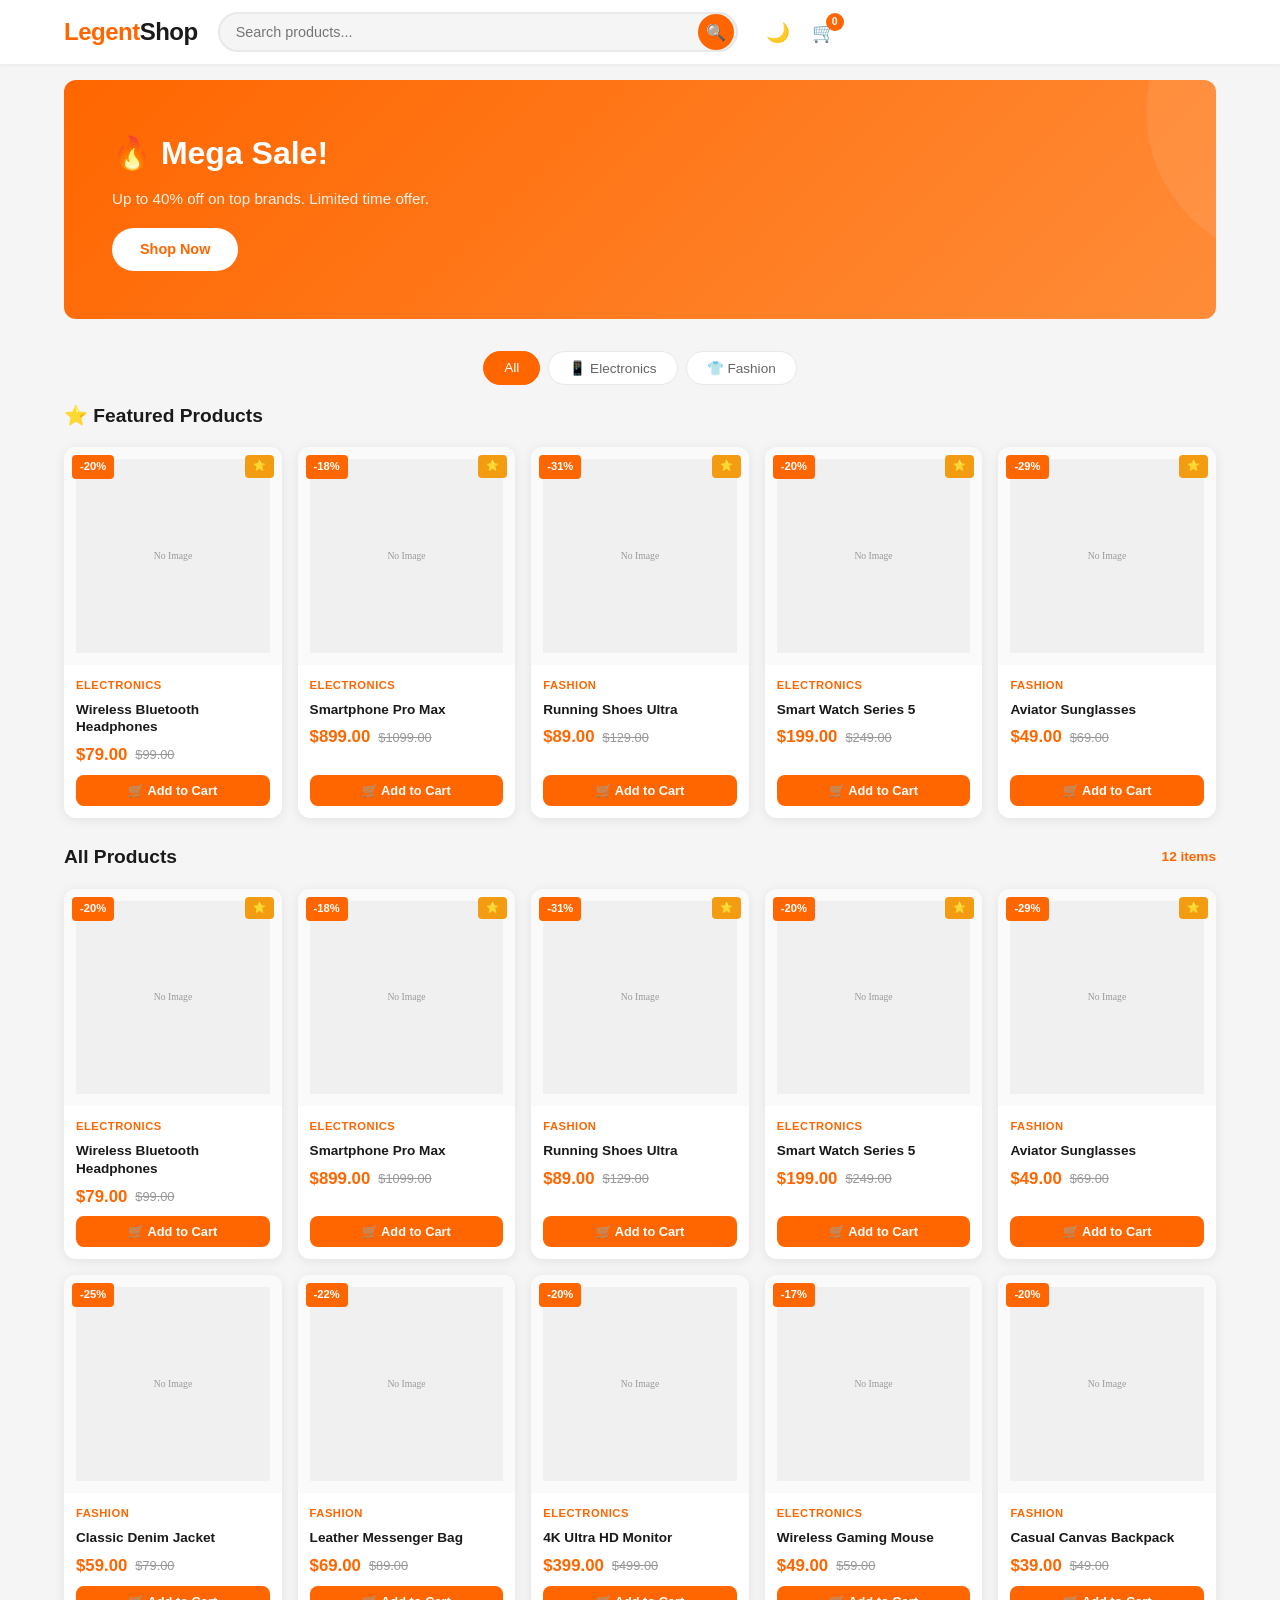
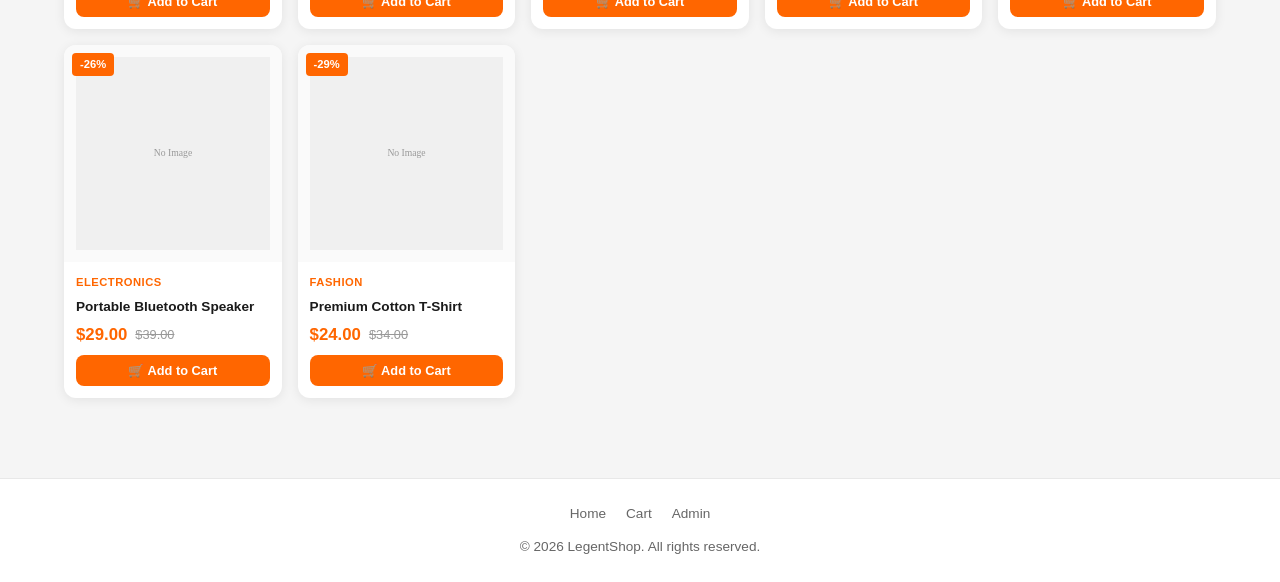
<file: index.html>
<!DOCTYPE html>
<html lang="en">
<head>
  <meta charset="UTF-8">
  <meta name="viewport" content="width=device-width, initial-scale=1.0, maximum-scale=1.0, user-scalable=no">
  <meta name="theme-color" content="#ff6600">
  <meta name="description" content="LegentShop - Your one-stop shop for electronics, fashion and more">
  <title>LegentShop - Online Shopping</title>
<style>
*,
*::before,
*::after {
  margin: 0;
  padding: 0;
  box-sizing: border-box;
}

:root {
  --primary: #ff6600;
  --primary-hover: #e55c00;
  --primary-light: #fff0e6;
  --secondary: #ff8c38;
  --bg: #f5f5f5;
  --card: #ffffff;
  --text: #1a1a1a;
  --text-secondary: #666666;
  --text-light: #999999;
  --border: #e8e8e8;
  --success: #2ecc71;
  --error: #e74c3c;
  --warning: #f39c12;
  --shadow: 0 2px 12px rgba(0, 0, 0, 0.08);
  --shadow-hover: 0 8px 24px rgba(0, 0, 0, 0.12);
  --radius: 12px;
  --radius-sm: 8px;
  --transition: 0.3s ease;
  --navbar-height: 64px;
  --font: 'Segoe UI', -apple-system, BlinkMacSystemFont, Roboto, sans-serif;
  --overlay: rgba(0, 0, 0, 0.5);
}

[data-theme='dark'] {
  --bg: #121212;
  --card: #1e1e1e;
  --text: #f5f5f5;
  --text-secondary: #aaaaaa;
  --text-light: #777777;
  --border: #333333;
  --primary-light: #2a1a0a;
  --shadow: 0 2px 12px rgba(0, 0, 0, 0.3);
  --shadow-hover: 0 8px 24px rgba(0, 0, 0, 0.4);
  --overlay: rgba(0, 0, 0, 0.7);
}

html {
  scroll-behavior: smooth;
  font-size: 16px;
}

body {
  font-family: var(--font);
  background: var(--bg);
  color: var(--text);
  line-height: 1.6;
  transition: background var(--transition), color var(--transition);
  min-height: 100vh;
}

a {
  text-decoration: none;
  color: inherit;
}

ul {
  list-style: none;
}

img {
  max-width: 100%;
  display: block;
}

button {
  cursor: pointer;
  border: none;
  font-family: inherit;
  font-size: inherit;
}

input,
select,
textarea {
  font-family: inherit;
  font-size: inherit;
}

.container {
  max-width: 1200px;
  margin: 0 auto;
  padding: 0 16px;
}

/* ===== NAVBAR ===== */
.navbar {
  position: fixed;
  top: 0;
  left: 0;
  right: 0;
  height: var(--navbar-height);
  background: var(--card);
  box-shadow: 0 1px 4px rgba(0, 0, 0, 0.06);
  z-index: 1000;
  transition: background var(--transition);
}

.navbar .container {
  display: flex;
  align-items: center;
  height: 100%;
  gap: 12px;
}

.hamburger {
  display: flex;
  flex-direction: column;
  gap: 4px;
  background: none;
  padding: 8px;
  cursor: pointer;
}

.hamburger span {
  display: block;
  width: 22px;
  height: 2.5px;
  background: var(--text);
  border-radius: 2px;
  transition: var(--transition);
}

.hamburger.active span:nth-child(1) {
  transform: rotate(45deg) translate(4.5px, 4.5px);
}

.hamburger.active span:nth-child(2) {
  opacity: 0;
}

.hamburger.active span:nth-child(3) {
  transform: rotate(-45deg) translate(4.5px, -4.5px);
}

.logo {
  font-size: 1.5rem;
  font-weight: 800;
  color: var(--primary);
  white-space: nowrap;
  letter-spacing: -0.5px;
}

.logo span {
  color: var(--text);
}

.search-bar {
  flex: 1;
  display: flex;
  max-width: 520px;
  position: relative;
}

.search-bar input {
  width: 100%;
  padding: 10px 44px 10px 16px;
  border: 2px solid var(--border);
  border-radius: 50px;
  background: var(--bg);
  color: var(--text);
  font-size: 0.9rem;
  transition: border var(--transition), background var(--transition);
  outline: none;
}

.search-bar input:focus {
  border-color: var(--primary);
}

.search-bar button {
  position: absolute;
  right: 4px;
  top: 50%;
  transform: translateY(-50%);
  background: var(--primary);
  color: #fff;
  border: none;
  width: 36px;
  height: 36px;
  border-radius: 50%;
  display: flex;
  align-items: center;
  justify-content: center;
  font-size: 1rem;
  transition: background var(--transition);
}

.search-bar button:hover {
  background: var(--primary-hover);
}

.nav-actions {
  display: flex;
  align-items: center;
  gap: 6px;
}

.nav-actions button {
  background: none;
  padding: 8px;
  border-radius: 50%;
  color: var(--text);
  font-size: 1.2rem;
  position: relative;
  transition: background var(--transition);
}

.nav-actions button:hover {
  background: var(--bg);
}

.cart-btn .cart-count {
  position: absolute;
  top: 0;
  right: 0;
  background: var(--primary);
  color: #fff;
  font-size: 0.65rem;
  font-weight: 700;
  width: 18px;
  height: 18px;
  border-radius: 50%;
  display: flex;
  align-items: center;
  justify-content: center;
}

/* ===== SIDEBAR (mobile menu) ===== */
.sidebar-overlay {
  position: fixed;
  inset: 0;
  background: var(--overlay);
  z-index: 998;
  opacity: 0;
  pointer-events: none;
  transition: opacity var(--transition);
}

.sidebar-overlay.active {
  opacity: 1;
  pointer-events: auto;
}

.sidebar {
  position: fixed;
  top: 0;
  left: -280px;
  bottom: 0;
  width: 280px;
  background: var(--card);
  z-index: 999;
  padding: 80px 20px 20px;
  overflow-y: auto;
  transition: left var(--transition);
  box-shadow: 2px 0 12px rgba(0, 0, 0, 0.1);
}

.sidebar.open {
  left: 0;
}

.sidebar h3 {
  font-size: 0.75rem;
  text-transform: uppercase;
  letter-spacing: 1.5px;
  color: var(--text-secondary);
  margin-bottom: 12px;
}

.sidebar .category-link {
  display: block;
  padding: 10px 12px;
  border-radius: var(--radius-sm);
  color: var(--text);
  font-size: 0.9rem;
  transition: background var(--transition), color var(--transition);
  cursor: pointer;
}

.sidebar .category-link:hover,
.sidebar .category-link.active {
  background: var(--primary-light);
  color: var(--primary);
}

.sidebar-divider {
  height: 1px;
  background: var(--border);
  margin: 16px 0;
}

/* ===== MAIN CONTENT ===== */
.main {
  padding-top: calc(var(--navbar-height) + 16px);
  padding-bottom: 40px;
  min-height: 100vh;
}

/* ===== CATEGORY PILLS ===== */
.category-pills {
  display: flex;
  gap: 8px;
  overflow-x: auto;
  padding: 8px 0 16px;
  -webkit-overflow-scrolling: touch;
  scrollbar-width: none;
}

.category-pills::-webkit-scrollbar {
  display: none;
}

.category-pill {
  padding: 8px 20px;
  border-radius: 50px;
  background: var(--card);
  border: 1.5px solid var(--border);
  color: var(--text-secondary);
  font-size: 0.85rem;
  font-weight: 500;
  white-space: nowrap;
  cursor: pointer;
  transition: all var(--transition);
  flex-shrink: 0;
}

.category-pill:hover {
  border-color: var(--primary);
  color: var(--primary);
}

.category-pill.active {
  background: var(--primary);
  color: #fff;
  border-color: var(--primary);
}

/* ===== HERO ===== */
.hero {
  background: linear-gradient(135deg, var(--primary), var(--secondary));
  border-radius: var(--radius);
  padding: 32px;
  margin-bottom: 24px;
  color: #fff;
  position: relative;
  overflow: hidden;
}

.hero::after {
  content: '';
  position: absolute;
  top: -50%;
  right: -20%;
  width: 300px;
  height: 300px;
  background: rgba(255, 255, 255, 0.08);
  border-radius: 50%;
}

.hero h1 {
  font-size: 1.6rem;
  font-weight: 800;
  margin-bottom: 8px;
  position: relative;
}

.hero p {
  font-size: 0.95rem;
  opacity: 0.9;
  margin-bottom: 16px;
  position: relative;
}

.hero .shop-now {
  display: inline-block;
  padding: 10px 28px;
  background: #fff;
  color: var(--primary);
  font-weight: 700;
  border-radius: 50px;
  font-size: 0.9rem;
  transition: transform var(--transition);
  position: relative;
}

.hero .shop-now:hover {
  transform: scale(1.05);
}

/* ===== SECTION TITLE ===== */
.section-title {
  display: flex;
  align-items: center;
  justify-content: space-between;
  margin-bottom: 16px;
}

.section-title h2 {
  font-size: 1.2rem;
  font-weight: 700;
}

.section-title .view-all {
  color: var(--primary);
  font-size: 0.85rem;
  font-weight: 600;
  cursor: pointer;
}

/* ===== PRODUCT GRID ===== */
.product-grid {
  display: grid;
  grid-template-columns: repeat(2, 1fr);
  gap: 12px;
}

.product-card {
  background: var(--card);
  border-radius: var(--radius);
  overflow: hidden;
  box-shadow: var(--shadow);
  transition: all var(--transition);
  cursor: pointer;
  position: relative;
  display: flex;
  flex-direction: column;
}

.product-card:hover {
  transform: translateY(-4px);
  box-shadow: var(--shadow-hover);
}

.product-card .img-wrap {
  position: relative;
  padding-top: 100%;
  background: #fafafa;
  overflow: hidden;
}

[data-theme='dark'] .product-card .img-wrap {
  background: #2a2a2a;
}

.product-card .img-wrap img {
  position: absolute;
  inset: 0;
  width: 100%;
  height: 100%;
  object-fit: contain;
  padding: 12px;
  transition: transform var(--transition);
}

.product-card:hover .img-wrap img {
  transform: scale(1.08);
}

.discount-badge {
  position: absolute;
  top: 8px;
  left: 8px;
  background: var(--primary);
  color: #fff;
  font-size: 0.7rem;
  font-weight: 700;
  padding: 3px 8px;
  border-radius: 4px;
  z-index: 2;
}

.featured-badge {
  position: absolute;
  top: 8px;
  right: 8px;
  background: var(--warning);
  color: #fff;
  font-size: 0.65rem;
  font-weight: 700;
  padding: 3px 8px;
  border-radius: 4px;
  z-index: 2;
}

.product-card .info {
  padding: 12px;
  flex: 1;
  display: flex;
  flex-direction: column;
  gap: 6px;
}

.product-card .category-tag {
  font-size: 0.7rem;
  color: var(--primary);
  font-weight: 600;
  text-transform: uppercase;
  letter-spacing: 0.5px;
}

.product-card .name {
  font-size: 0.85rem;
  font-weight: 600;
  display: -webkit-box;
  -webkit-line-clamp: 2;
  -webkit-box-orient: vertical;
  overflow: hidden;
  line-height: 1.3;
}

.product-card .price-row {
  display: flex;
  align-items: center;
  gap: 8px;
  flex-wrap: wrap;
}

.product-card .current-price {
  font-size: 1.05rem;
  font-weight: 700;
  color: var(--primary);
}

.product-card .original-price {
  font-size: 0.8rem;
  color: var(--text-light);
  text-decoration: line-through;
}

.product-card .add-cart-btn {
  margin-top: auto;
  padding: 8px;
  background: var(--primary);
  color: #fff;
  border-radius: var(--radius-sm);
  font-size: 0.8rem;
  font-weight: 600;
  transition: background var(--transition);
  display: flex;
  align-items: center;
  justify-content: center;
  gap: 6px;
}

.product-card .add-cart-btn:hover {
  background: var(--primary-hover);
}

/* ===== LOADING SPINNER ===== */
.loading-spinner {
  display: flex;
  justify-content: center;
  align-items: center;
  padding: 60px 0;
}

.spinner {
  width: 40px;
  height: 40px;
  border: 4px solid var(--border);
  border-top-color: var(--primary);
  border-radius: 50%;
  animation: spin 0.8s linear infinite;
}

@keyframes spin {
  to {
    transform: rotate(360deg);
  }
}

/* ===== TOAST ===== */
.toast-container {
  position: fixed;
  top: calc(var(--navbar-height) + 12px);
  right: 12px;
  z-index: 9999;
  display: flex;
  flex-direction: column;
  gap: 8px;
  pointer-events: none;
}

.toast {
  background: var(--card);
  color: var(--text);
  padding: 12px 20px;
  border-radius: var(--radius-sm);
  box-shadow: var(--shadow-hover);
  font-size: 0.85rem;
  font-weight: 500;
  display: flex;
  align-items: center;
  gap: 10px;
  animation: slideInRight 0.3s ease;
  pointer-events: auto;
  border-left: 4px solid var(--primary);
}

.toast.success {
  border-left-color: var(--success);
}

.toast.error {
  border-left-color: var(--error);
}

.toast .toast-icon {
  font-size: 1.1rem;
}

@keyframes slideInRight {
  from {
    transform: translateX(100%);
    opacity: 0;
  }
  to {
    transform: translateX(0);
    opacity: 1;
  }
}

/* ===== BACK BUTTON ===== */
.back-btn {
  display: inline-flex;
  align-items: center;
  gap: 6px;
  background: none;
  color: var(--text-secondary);
  font-size: 0.9rem;
  padding: 8px 0;
  margin-bottom: 16px;
  transition: color var(--transition);
}

.back-btn:hover {
  color: var(--primary);
}

/* ===== PRODUCT DETAIL ===== */
.product-detail {
  display: grid;
  gap: 20px;
}

.product-detail .detail-img {
  background: var(--card);
  border-radius: var(--radius);
  padding: 20px;
  display: flex;
  align-items: center;
  justify-content: center;
  min-height: 280px;
  box-shadow: var(--shadow);
}

.product-detail .detail-img img {
  max-height: 320px;
  object-fit: contain;
}

.product-detail .detail-info {
  background: var(--card);
  border-radius: var(--radius);
  padding: 20px;
  box-shadow: var(--shadow);
}

.product-detail .detail-category {
  font-size: 0.75rem;
  color: var(--primary);
  font-weight: 600;
  text-transform: uppercase;
  letter-spacing: 0.5px;
  margin-bottom: 6px;
}

.product-detail .detail-name {
  font-size: 1.3rem;
  font-weight: 700;
  margin-bottom: 12px;
  line-height: 1.3;
}

.product-detail .detail-price-row {
  display: flex;
  align-items: baseline;
  gap: 10px;
  margin-bottom: 8px;
}

.product-detail .detail-current-price {
  font-size: 1.6rem;
  font-weight: 800;
  color: var(--primary);
}

.product-detail .detail-original-price {
  font-size: 1rem;
  color: var(--text-light);
  text-decoration: line-through;
}

.product-detail .detail-discount {
  font-size: 0.85rem;
  color: var(--success);
  font-weight: 600;
}

.product-detail .detail-description {
  color: var(--text-secondary);
  font-size: 0.9rem;
  line-height: 1.7;
  margin: 16px 0;
}

.product-detail .qty-selector {
  display: flex;
  align-items: center;
  gap: 0;
  margin-bottom: 20px;
  border-radius: var(--radius-sm);
  overflow: hidden;
  border: 1.5px solid var(--border);
  width: fit-content;
}

.product-detail .qty-selector button {
  width: 40px;
  height: 40px;
  background: var(--bg);
  color: var(--text);
  font-size: 1.2rem;
  font-weight: 600;
  transition: background var(--transition);
  border: none;
}

.product-detail .qty-selector button:hover {
  background: var(--primary-light);
  color: var(--primary);
}

.product-detail .qty-selector span {
  width: 48px;
  height: 40px;
  display: flex;
  align-items: center;
  justify-content: center;
  font-weight: 600;
  font-size: 1rem;
  border-left: 1.5px solid var(--border);
  border-right: 1.5px solid var(--border);
  background: var(--card);
}

.product-detail .detail-actions {
  display: flex;
  gap: 10px;
}

.product-detail .detail-actions button {
  flex: 1;
  padding: 12px;
  border-radius: var(--radius-sm);
  font-weight: 600;
  font-size: 0.9rem;
  transition: all var(--transition);
}

.product-detail .btn-add-cart {
  background: var(--primary);
  color: #fff;
}

.product-detail .btn-add-cart:hover {
  background: var(--primary-hover);
}

.product-detail .btn-buy-now {
  background: var(--primary-hover);
  color: #fff;
}

.product-detail .btn-buy-now:hover {
  background: #cc4f00;
}

/* ===== CART ===== */
.cart-page h1 {
  font-size: 1.3rem;
  margin-bottom: 20px;
}

.cart-empty {
  text-align: center;
  padding: 60px 20px;
  color: var(--text-secondary);
}

.cart-empty .empty-icon {
  font-size: 3rem;
  margin-bottom: 12px;
}

.cart-empty p {
  font-size: 1rem;
  margin-bottom: 16px;
}

.cart-empty .continue-shopping {
  display: inline-block;
  padding: 10px 28px;
  background: var(--primary);
  color: #fff;
  border-radius: 50px;
  font-weight: 600;
  font-size: 0.9rem;
}

.cart-items {
  display: flex;
  flex-direction: column;
  gap: 12px;
}

.cart-item {
  background: var(--card);
  border-radius: var(--radius);
  padding: 16px;
  display: flex;
  gap: 14px;
  box-shadow: var(--shadow);
  align-items: center;
  animation: fadeIn 0.3s ease;
}

@keyframes fadeIn {
  from {
    opacity: 0;
    transform: translateY(8px);
  }
  to {
    opacity: 1;
    transform: translateY(0);
  }
}

.cart-item .item-img {
  width: 80px;
  height: 80px;
  flex-shrink: 0;
  border-radius: var(--radius-sm);
  overflow: hidden;
  background: #fafafa;
}

[data-theme='dark'] .cart-item .item-img {
  background: #2a2a2a;
}

.cart-item .item-img img {
  width: 100%;
  height: 100%;
  object-fit: contain;
  padding: 6px;
}

.cart-item .item-info {
  flex: 1;
  min-width: 0;
}

.cart-item .item-name {
  font-size: 0.9rem;
  font-weight: 600;
  margin-bottom: 4px;
  display: -webkit-box;
  -webkit-line-clamp: 1;
  -webkit-box-orient: vertical;
  overflow: hidden;
}

.cart-item .item-price {
  font-size: 0.95rem;
  font-weight: 700;
  color: var(--primary);
  margin-bottom: 8px;
}

.cart-item .item-controls {
  display: flex;
  align-items: center;
  gap: 8px;
}

.cart-item .qty-btn {
  width: 30px;
  height: 30px;
  border-radius: 50%;
  background: var(--bg);
  color: var(--text);
  font-size: 1rem;
  font-weight: 600;
  display: flex;
  align-items: center;
  justify-content: center;
  transition: background var(--transition);
  border: 1px solid var(--border);
}

.cart-item .qty-btn:hover {
  background: var(--primary-light);
  color: var(--primary);
}

.cart-item .item-qty {
  font-size: 0.95rem;
  font-weight: 600;
  width: 28px;
  text-align: center;
}

.cart-item .item-remove {
  background: none;
  color: var(--text-light);
  font-size: 0.8rem;
  padding: 6px;
  transition: color var(--transition);
}

.cart-item .item-remove:hover {
  color: var(--error);
}

.cart-summary {
  background: var(--card);
  border-radius: var(--radius);
  padding: 20px;
  box-shadow: var(--shadow);
  margin-top: 16px;
}

.cart-summary .summary-row {
  display: flex;
  justify-content: space-between;
  align-items: center;
  padding: 8px 0;
  font-size: 0.9rem;
}

.cart-summary .summary-row.total {
  border-top: 1.5px solid var(--border);
  margin-top: 8px;
  padding-top: 12px;
  font-size: 1.1rem;
  font-weight: 700;
}

.cart-summary .summary-row.total .amount {
  color: var(--primary);
  font-size: 1.3rem;
}

.checkout-btn {
  width: 100%;
  padding: 14px;
  background: var(--primary);
  color: #fff;
  border-radius: var(--radius-sm);
  font-weight: 700;
  font-size: 1rem;
  margin-top: 16px;
  transition: background var(--transition);
}

.checkout-btn:hover {
  background: var(--primary-hover);
}

/* ===== CHECKOUT ===== */
.checkout-page h1 {
  font-size: 1.3rem;
  margin-bottom: 20px;
}

.checkout-form {
  background: var(--card);
  border-radius: var(--radius);
  padding: 20px;
  box-shadow: var(--shadow);
}

.checkout-form .form-group {
  margin-bottom: 16px;
}

.checkout-form label {
  display: block;
  font-size: 0.85rem;
  font-weight: 600;
  margin-bottom: 6px;
  color: var(--text-secondary);
}

.checkout-form input,
.checkout-form textarea {
  width: 100%;
  padding: 12px 14px;
  border: 1.5px solid var(--border);
  border-radius: var(--radius-sm);
  background: var(--bg);
  color: var(--text);
  font-size: 0.95rem;
  transition: border var(--transition);
  outline: none;
}

.checkout-form input:focus,
.checkout-form textarea:focus {
  border-color: var(--primary);
}

.checkout-form textarea {
  min-height: 80px;
  resize: vertical;
}

.checkout-form .form-error {
  color: var(--error);
  font-size: 0.78rem;
  margin-top: 4px;
  display: none;
}

.checkout-form input.invalid,
.checkout-form textarea.invalid {
  border-color: var(--error);
}

.checkout-form input.invalid ~ .form-error,
.checkout-form textarea.invalid ~ .form-error {
  display: block;
}

.checkout-summary-box {
  background: var(--bg);
  border-radius: var(--radius-sm);
  padding: 16px;
  margin: 20px 0;
}

.checkout-summary-box h3 {
  font-size: 0.95rem;
  margin-bottom: 12px;
}

.checkout-summary-box .summary-item {
  display: flex;
  justify-content: space-between;
  font-size: 0.85rem;
  padding: 4px 0;
  color: var(--text-secondary);
}

.checkout-summary-box .summary-total {
  display: flex;
  justify-content: space-between;
  font-size: 1rem;
  font-weight: 700;
  padding-top: 8px;
  margin-top: 8px;
  border-top: 1.5px solid var(--border);
}

.place-order-btn {
  width: 100%;
  padding: 14px;
  background: var(--primary);
  color: #fff;
  border-radius: var(--radius-sm);
  font-weight: 700;
  font-size: 1rem;
  transition: background var(--transition);
}

.place-order-btn:hover {
  background: var(--primary-hover);
}

/* ===== ORDER SUCCESS ===== */
.order-success {
  text-align: center;
  padding: 40px 20px;
}

.order-success .success-icon {
  font-size: 4rem;
  margin-bottom: 16px;
  color: var(--success);
}

.order-success h2 {
  font-size: 1.5rem;
  margin-bottom: 8px;
}

.order-success p {
  color: var(--text-secondary);
  margin-bottom: 24px;
}

.order-success .back-home {
  display: inline-block;
  padding: 12px 32px;
  background: var(--primary);
  color: #fff;
  border-radius: 50px;
  font-weight: 600;
}

/* ===== NO RESULTS ===== */
.no-results {
  text-align: center;
  padding: 60px 20px;
  color: var(--text-secondary);
}

.no-results .no-icon {
  font-size: 3rem;
  margin-bottom: 12px;
}

.no-results p {
  font-size: 1rem;
}

/* ===== FOOTER ===== */
.footer {
  background: var(--card);
  border-top: 1px solid var(--border);
  padding: 24px 0;
  margin-top: 40px;
  text-align: center;
  font-size: 0.85rem;
  color: var(--text-secondary);
  transition: background var(--transition);
}

.footer .footer-links {
  display: flex;
  justify-content: center;
  gap: 20px;
  margin-bottom: 12px;
  flex-wrap: wrap;
}

.footer .footer-links a {
  color: var(--text-secondary);
  transition: color var(--transition);
}

.footer .footer-links a:hover {
  color: var(--primary);
}

/* ===== DARK MODE TOGGLE ===== */
.dark-toggle {
  background: none;
  border: none;
  color: var(--text);
  font-size: 1.2rem;
  padding: 8px;
  border-radius: 50%;
  cursor: pointer;
  transition: background var(--transition);
}

.dark-toggle:hover {
  background: var(--bg);
}

/* ===== SCROLL TO TOP ===== */
.scroll-top {
  position: fixed;
  bottom: 24px;
  right: 24px;
  width: 44px;
  height: 44px;
  background: var(--primary);
  color: #fff;
  border-radius: 50%;
  display: flex;
  align-items: center;
  justify-content: center;
  font-size: 1.2rem;
  box-shadow: var(--shadow-hover);
  opacity: 0;
  pointer-events: none;
  transition: all var(--transition);
  z-index: 100;
}

.scroll-top.visible {
  opacity: 1;
  pointer-events: auto;
}

.scroll-top:hover {
  transform: translateY(-2px);
}

/* ===== VIEW CONTAINER ===== */
.view-container {
  animation: fadeIn 0.3s ease;
}

/* ===== RESPONSIVE ===== */
@media (min-width: 576px) {
  .product-grid {
    grid-template-columns: repeat(3, 1fr);
  }

  .product-detail {
    grid-template-columns: 1fr 1fr;
  }
}

@media (min-width: 768px) {
  .container {
    padding: 0 24px;
  }

  .product-grid {
    grid-template-columns: repeat(4, 1fr);
    gap: 16px;
  }

  .hamburger {
    display: none;
  }

  .sidebar {
    display: none;
  }

  .sidebar-overlay {
    display: none;
  }

  .navbar .container {
    gap: 20px;
  }

  .hero h1 {
    font-size: 2rem;
  }

  .hero {
    padding: 48px;
  }

  .category-pills {
    justify-content: center;
  }

  .cart-item .item-img {
    width: 100px;
    height: 100px;
  }

  .checkout-page .checkout-layout {
    display: grid;
    grid-template-columns: 1fr 1fr;
    gap: 20px;
  }
}

@media (min-width: 992px) {
  .product-grid {
    grid-template-columns: repeat(5, 1fr);
  }
}

@media (min-width: 768px) {
  .desktop-categories {
    display: block !important;
  }
}
</style>
</head>
<body>

  <!-- TOAST CONTAINER -->
  <div id="toast-container" class="toast-container"></div>

  <!-- SIDEBAR OVERLAY -->
  <div id="sidebar-overlay" class="sidebar-overlay"></div>

  <!-- SIDEBAR -->
  <aside id="sidebar" class="sidebar">
    <h3>Categories</h3>
    <a class="category-link" data-cat="all">All Products</a>
    <a class="category-link" data-cat="electronics">📱 Electronics</a>
    <a class="category-link" data-cat="fashion">👕 Fashion</a>
    <div class="sidebar-divider"></div>
    <a class="category-link" onclick="App.navigate('cart')">🛒 Cart</a>
    <a class="category-link" onclick="App.navigate('checkout')">📋 Checkout</a>
  </aside>

  <!-- NAVBAR -->
  <nav class="navbar">
    <div class="container">
      <button id="hamburger" class="hamburger" aria-label="Menu">
        <span></span><span></span><span></span>
      </button>

      <a href="#" id="logo-link" class="logo">Legent<span>Shop</span></a>

      <form id="search-form" class="search-bar" autocomplete="off">
        <input type="text" id="search-input" placeholder="Search products..." aria-label="Search">
        <button type="submit" aria-label="Search">🔍</button>
      </form>

      <div class="nav-actions">
        <button id="dark-toggle" class="dark-toggle" aria-label="Toggle dark mode">
          <span id="dark-icon">🌙</span>
        </button>
        <button id="cart-btn" class="cart-btn" aria-label="Cart">
          🛒
          <span class="cart-count">0</span>
        </button>
      </div>
    </div>
  </nav>

  <!-- MAIN CONTENT -->
  <main class="main">
    <div id="view-container" class="view-container"></div>
  </main>

  <!-- FOOTER -->
  <footer class="footer">
    <div class="container">
      <div class="footer-links">
        <a href="#" onclick="App.navigate('home')">Home</a>
        <a href="#" onclick="App.navigate('cart')">Cart</a>
        <a href="#" onclick="App.showAdmin()">Admin</a>
      </div>
      <p>&copy; 2026 LegentShop. All rights reserved.</p>
    </div>
  </footer>

  <!-- SCROLL TO TOP -->
  <button id="scroll-top" class="scroll-top" onclick="App.scrollToTop()" aria-label="Scroll to top">↑</button>

<script>
const App = {
  state: {
    products: [],
    cart: [],
    currentView: 'home',
    currentCategory: 'all',
    searchQuery: '',
    darkMode: false,
    detailProductId: null,
  },

  defaultProducts: [
    { id: 'p1', name: 'Wireless Bluetooth Headphones', price: 79, originalPrice: 99, image: 'https://images.unsplash.com/photo-1505740420928-5e560c06d30e?w=400', category: 'electronics', description: 'Premium wireless headphones with noise cancellation, 30-hour battery life, and comfortable over-ear design.', featured: true, discount: 20 },
    { id: 'p2', name: 'Smartphone Pro Max', price: 899, originalPrice: 1099, image: 'https://images.unsplash.com/photo-1598327105666-5b89351aff97?w=400', category: 'electronics', description: '6.7-inch display, 128GB storage, 48MP camera, 5G connectivity.', featured: true, discount: 18 },
    { id: 'p3', name: 'Running Shoes Ultra', price: 89, originalPrice: 129, image: 'https://images.unsplash.com/photo-1542291026-7eec264c27ff?w=400', category: 'fashion', description: 'Lightweight running shoes with responsive cushioning and breathable mesh upper.', featured: true, discount: 31 },
    { id: 'p4', name: 'Classic Denim Jacket', price: 59, originalPrice: 79, image: 'https://images.unsplash.com/photo-1576995853123-5a10305d93c0?w=400', category: 'fashion', description: 'Timeless denim jacket with a modern fit. Perfect for layering.', featured: false, discount: 25 },
    { id: 'p5', name: 'Smart Watch Series 5', price: 199, originalPrice: 249, image: 'https://images.unsplash.com/photo-1523275335684-37898b6baf30?w=400', category: 'electronics', description: 'Fitness tracking, heart rate monitor, GPS, and 7-day battery life.', featured: true, discount: 20 },
    { id: 'p6', name: 'Leather Messenger Bag', price: 69, originalPrice: 89, image: 'https://images.unsplash.com/photo-1548036328-c9fa89d128fa?w=400', category: 'fashion', description: 'Genuine leather messenger bag with padded laptop compartment.', featured: false, discount: 22 },
    { id: 'p7', name: '4K Ultra HD Monitor', price: 399, originalPrice: 499, image: 'https://images.unsplash.com/photo-1527443224154-c4a3942d3acf?w=400', category: 'electronics', description: '27-inch 4K UHD monitor with HDR10, IPS panel, and USB-C connectivity.', featured: false, discount: 20 },
    { id: 'p8', name: 'Aviator Sunglasses', price: 49, originalPrice: 69, image: 'https://images.unsplash.com/photo-1572635196237-14b3f281503f?w=400', category: 'fashion', description: 'Classic aviator sunglasses with UV400 protection and gold frame.', featured: true, discount: 29 },
    { id: 'p9', name: 'Wireless Gaming Mouse', price: 49, originalPrice: 59, image: 'https://images.unsplash.com/photo-1527864550417-7fd91fc51a46?w=400', category: 'electronics', description: 'Ergonomic gaming mouse with 16000 DPI, RGB lighting, and 70-hour battery.', featured: false, discount: 17 },
    { id: 'p10', name: 'Casual Canvas Backpack', price: 39, originalPrice: 49, image: 'https://images.unsplash.com/photo-1553062407-98eeb64c6a62?w=400', category: 'fashion', description: 'Spacious canvas backpack with multiple compartments and padded straps.', featured: false, discount: 20 },
    { id: 'p11', name: 'Portable Bluetooth Speaker', price: 29, originalPrice: 39, image: 'https://images.unsplash.com/photo-1608043152269-423dbba4e7e1?w=400', category: 'electronics', description: 'Waterproof portable speaker with 12-hour battery and deep bass.', featured: false, discount: 26 },
    { id: 'p12', name: 'Premium Cotton T-Shirt', price: 24, originalPrice: 34, image: 'https://images.unsplash.com/photo-1521572163474-6864f9cf17ab?w=400', category: 'fashion', description: 'Soft 100% organic cotton t-shirt. Available in multiple colors.', featured: false, discount: 29 },
  ],

  init() {
    this.loadProducts();
    this.loadCart();
    this.loadDarkMode();
    this.render();
    this.bindEvents();
  },

  /* ===== DATA PERSISTENCE ===== */
  loadProducts() {
    const stored = localStorage.getItem('shopProducts');
    if (stored) {
      try {
        this.state.products = JSON.parse(stored);
      } catch {
        this.state.products = [...this.defaultProducts];
        this.saveProducts();
      }
    } else {
      this.state.products = [...this.defaultProducts];
      this.saveProducts();
    }
  },

  saveProducts() {
    localStorage.setItem('shopProducts', JSON.stringify(this.state.products));
  },

  loadCart() {
    const stored = localStorage.getItem('shopCart');
    if (stored) {
      try {
        this.state.cart = JSON.parse(stored);
      } catch {
        this.state.cart = [];
        this.saveCart();
      }
    } else {
      this.state.cart = [];
      this.saveCart();
    }
  },

  saveCart() {
    localStorage.setItem('shopCart', JSON.stringify(this.state.cart));
    this.updateCartCount();
  },

  loadDarkMode() {
    const stored = localStorage.getItem('shopDarkMode');
    this.state.darkMode = stored === 'true';
    if (this.state.darkMode) {
      document.documentElement.setAttribute('data-theme', 'dark');
    }
  },

  saveDarkMode() {
    localStorage.setItem('shopDarkMode', this.state.darkMode);
  },

  /* ===== RENDER ===== */
  render() {
    this.renderNavbarCartCount();
    this.renderView();
  },

  renderView() {
    const container = document.getElementById('view-container');
    if (!container) return;

    switch (this.state.currentView) {
      case 'home':
        this.renderHome(container);
        break;
      case 'detail':
        this.renderDetail(container);
        break;
      case 'cart':
        this.renderCart(container);
        break;
      case 'checkout':
        this.renderCheckout(container);
        break;
      case 'success':
        this.renderSuccess(container);
        break;
      case 'admin':
        this.renderAdmin(container);
        break;
      default:
        this.renderHome(container);
    }
  },

  getFilteredProducts() {
    let products = [...this.state.products];
    if (this.state.currentCategory !== 'all') {
      products = products.filter(p => p.category === this.state.currentCategory);
    }
    if (this.state.searchQuery.trim()) {
      const q = this.state.searchQuery.trim().toLowerCase();
      products = products.filter(p =>
        p.name.toLowerCase().includes(q) ||
        p.description.toLowerCase().includes(q) ||
        p.category.toLowerCase().includes(q)
      );
    }
    products.sort((a, b) => (b.featured ? 1 : 0) - (a.featured ? 1 : 0));
    return products;
  },

  renderHome(container) {
    const featured = this.state.products.filter(p => p.featured);
    const filtered = this.getFilteredProducts();

    container.innerHTML = `
      <div class="container">
        <section class="hero">
          <h1>🔥 Mega Sale!</h1>
          <p>Up to 40% off on top brands. Limited time offer.</p>
          <a class="shop-now" onclick="App.navigate('cart')">Shop Now</a>
        </section>

        <div class="category-pills" id="category-pills">
          <button class="category-pill ${this.state.currentCategory === 'all' ? 'active' : ''}" data-cat="all">All</button>
          <button class="category-pill ${this.state.currentCategory === 'electronics' ? 'active' : ''}" data-cat="electronics">📱 Electronics</button>
          <button class="category-pill ${this.state.currentCategory === 'fashion' ? 'active' : ''}" data-cat="fashion">👕 Fashion</button>
        </div>

        ${featured.length > 0 ? `
          <div class="section-title">
            <h2>⭐ Featured Products</h2>
          </div>
          <div class="product-grid" id="featured-grid">
            ${this.renderProductCards(featured)}
          </div>
        ` : ''}

        <div class="section-title" style="margin-top:24px">
          <h2>${this.state.searchQuery ? `Results for "${this.state.searchQuery}"` : 'All Products'}</h2>
          <span class="view-all">${filtered.length} items</span>
        </div>
        <div class="product-grid" id="product-grid">
          ${filtered.length > 0 ? this.renderProductCards(filtered) : `
            <div class="no-results" style="grid-column:1/-1">
              <div class="no-icon">🔍</div>
              <p>No products found</p>
            </div>
          `}
        </div>
      </div>
    `;

    this.bindCategoryPills();
    this.bindAddToCartButtons();
  },

  renderProductCards(products) {
    return products.map(p => {
      const inCart = this.state.cart.find(c => c.productId === p.id);
      const discount = p.originalPrice > p.price ? Math.round((1 - p.price / p.originalPrice) * 100) : 0;
      return `
        <div class="product-card" onclick="App.goToDetail('${p.id}')">
          <div class="img-wrap">
            <img src="${p.image}" alt="${p.name}" loading="lazy" onerror="this.src='data:image/svg+xml,<svg xmlns=%22http://www.w3.org/2000/svg%22 width=%22400%22 height=%22400%22><rect fill=%22%23f0f0f0%22 width=%22400%22 height=%22400%22/><text fill=%22%23999%22 x=%2250%%22 y=%2250%%22 text-anchor=%22middle%22 dy=%22.3em%22 font-size=%2220%22>No Image</text></svg>'">
            ${discount > 0 ? `<span class="discount-badge">-${discount}%</span>` : ''}
            ${p.featured ? `<span class="featured-badge">⭐</span>` : ''}
          </div>
          <div class="info">
            <span class="category-tag">${p.category}</span>
            <div class="name">${p.name}</div>
            <div class="price-row">
              <span class="current-price">$${p.price.toFixed(2)}</span>
              ${p.originalPrice > p.price ? `<span class="original-price">$${p.originalPrice.toFixed(2)}</span>` : ''}
            </div>
            <button class="add-cart-btn" onclick="event.stopPropagation(); App.addToCart('${p.id}')">
              ${inCart ? '✓ Added' : '🛒 Add to Cart'}
            </button>
          </div>
        </div>
      `;
    }).join('');
  },

  renderDetail(container) {
    const product = this.state.products.find(p => p.id === this.state.detailProductId);
    if (!product) {
      this.navigate('home');
      return;
    }

    const discount = product.originalPrice > product.price ? Math.round((1 - product.price / product.originalPrice) * 100) : 0;
    const inCart = this.state.cart.find(c => c.productId === product.id);
    const qtyInCart = inCart ? inCart.quantity : 1;

    container.innerHTML = `
      <div class="container">
        <button class="back-btn" onclick="App.navigate('home')">← Back</button>
        <div class="product-detail">
          <div class="detail-img">
            <img src="${product.image}" alt="${product.name}" onerror="this.src='data:image/svg+xml,<svg xmlns=%22http://www.w3.org/2000/svg%22 width=%22400%22 height=%22400%22><rect fill=%22%23f0f0f0%22 width=%22400%22 height=%22400%22/><text fill=%22%23999%22 x=%2250%%22 y=%2250%%22 text-anchor=%22middle%22 dy=%22.3em%22 font-size=%2220%22>No Image</text></svg>'">
          </div>
          <div class="detail-info">
            <div class="detail-category">${product.category}</div>
            <h1 class="detail-name">${product.name}</h1>
            <div class="detail-price-row">
              <span class="detail-current-price">$${product.price.toFixed(2)}</span>
              ${product.originalPrice > product.price ? `<span class="detail-original-price">$${product.originalPrice.toFixed(2)}</span>` : ''}
              ${discount > 0 ? `<span class="detail-discount">Save ${discount}%</span>` : ''}
            </div>
            <p class="detail-description">${product.description}</p>

            <div class="qty-selector">
              <button onclick="App.changeDetailQty(-1)">−</button>
              <span id="detail-qty">${qtyInCart}</span>
              <button onclick="App.changeDetailQty(1)">+</button>
            </div>

            <div class="detail-actions">
              <button class="btn-add-cart" onclick="App.addToCart('${product.id}', parseInt(document.getElementById('detail-qty').textContent))">🛒 Add to Cart</button>
              <button class="btn-buy-now" onclick="App.buyNow('${product.id}')">Buy Now</button>
            </div>
          </div>
        </div>
      </div>
    `;

    this._detailQty = qtyInCart;
  },

  renderCart(container) {
    if (this.state.cart.length === 0) {
      container.innerHTML = `
        <div class="container">
          <h1>🛒 Your Cart</h1>
          <div class="cart-empty">
            <div class="empty-icon">🛒</div>
            <p>Your cart is empty</p>
            <a class="continue-shopping" onclick="App.navigate('home')">Continue Shopping</a>
          </div>
        </div>
      `;
      return;
    }

    const productMap = {};
    this.state.products.forEach(p => { productMap[p.id] = p; });

    let subtotal = 0;
    const itemsHtml = this.state.cart.map(item => {
      const product = productMap[item.productId];
      if (!product) return '';
      const total = product.price * item.quantity;
      subtotal += total;
      return `
        <div class="cart-item" data-id="${item.productId}">
          <div class="item-img">
            <img src="${product.image}" alt="${product.name}" onerror="this.src='data:image/svg+xml,<svg xmlns=%22http://www.w3.org/2000/svg%22 width=%22200%22 height=%22200%22><rect fill=%22%23f0f0f0%22 width=%22200%22 height=%22200%22/><text fill=%22%23999%22 x=%2250%%22 y=%2250%%22 text-anchor=%22middle%22 dy=%22.3em%22 font-size=%2216%22>No Image</text></svg>'">
          </div>
          <div class="item-info">
            <div class="item-name">${product.name}</div>
            <div class="item-price">$${product.price.toFixed(2)}</div>
            <div class="item-controls">
              <button class="qty-btn" onclick="App.updateCartQty('${item.productId}', -1)">−</button>
              <span class="item-qty">${item.quantity}</span>
              <button class="qty-btn" onclick="App.updateCartQty('${item.productId}', 1)">+</button>
              <button class="item-remove" onclick="App.removeFromCart('${item.productId}')">Remove</button>
            </div>
          </div>
        </div>
      `;
    }).join('');

    container.innerHTML = `
      <div class="container">
        <button class="back-btn" onclick="App.navigate('home')">← Continue Shopping</button>
        <h1>🛒 Your Cart (${this.state.cart.length})</h1>
        <div class="cart-items">${itemsHtml}</div>
        <div class="cart-summary">
          <div class="summary-row">
            <span>Subtotal</span>
            <span>$${subtotal.toFixed(2)}</span>
          </div>
          <div class="summary-row">
            <span>Shipping</span>
            <span>Free</span>
          </div>
          <div class="summary-row total">
            <span>Total</span>
            <span class="amount">$${subtotal.toFixed(2)}</span>
          </div>
          <button class="checkout-btn" onclick="App.navigate('checkout')">Proceed to Checkout</button>
        </div>
      </div>
    `;
  },

  renderCheckout(container) {
    if (this.state.cart.length === 0) {
      this.navigate('cart');
      return;
    }

    const productMap = {};
    this.state.products.forEach(p => { productMap[p.id] = p; });
    let total = 0;
    const itemsHtml = this.state.cart.map(item => {
      const product = productMap[item.productId];
      if (!product) return '';
      const lineTotal = product.price * item.quantity;
      total += lineTotal;
      return `
        <div class="summary-item">
          <span>${product.name} × ${item.quantity}</span>
          <span>$${lineTotal.toFixed(2)}</span>
        </div>
      `;
    }).join('');

    container.innerHTML = `
      <div class="container">
        <button class="back-btn" onclick="App.navigate('cart')">← Back to Cart</button>
        <h1>📋 Checkout</h1>
        <div class="checkout-layout">
          <div class="checkout-form" id="checkout-form">
            <div class="form-group">
              <label for="ch-name">Full Name</label>
              <input type="text" id="ch-name" placeholder="John Doe" required>
              <div class="form-error">Please enter your name</div>
            </div>
            <div class="form-group">
              <label for="ch-phone">Phone Number</label>
              <input type="tel" id="ch-phone" placeholder="+1 234 567 890" required>
              <div class="form-error">Please enter a valid phone number</div>
            </div>
            <div class="form-group">
              <label for="ch-address">Shipping Address</label>
              <textarea id="ch-address" placeholder="Street, City, State, ZIP" required></textarea>
              <div class="form-error">Please enter your address</div>
            </div>
            <div class="checkout-summary-box">
              <h3>Order Summary</h3>
              ${itemsHtml}
              <div class="summary-total">
                <span>Total</span>
                <span>$${total.toFixed(2)}</span>
              </div>
            </div>
            <button class="place-order-btn" onclick="App.placeOrder()">📦 Place Order</button>
          </div>
        </div>
      </div>
    `;
  },

  renderSuccess(container) {
    container.innerHTML = `
      <div class="container">
        <div class="order-success">
          <div class="success-icon">✅</div>
          <h2>Order Placed Successfully!</h2>
          <p>Thank you for your purchase. Your order will be shipped soon.</p>
          <a class="back-home" onclick="App.navigate('home')">Continue Shopping</a>
        </div>
      </div>
    `;
  },

  renderAdmin(container) {
    const total = this.state.products.length;
    const featured = this.state.products.filter(p => p.featured).length;
    const electronics = this.state.products.filter(p => p.category === 'electronics').length;
    const fashion = this.state.products.filter(p => p.category === 'fashion').length;

    container.innerHTML = `
      <div class="container">
        <button class="back-btn" onclick="App.navigate('home')">← Back to Store</button>
        <div style="display:flex;align-items:center;justify-content:space-between;margin-bottom:24px;flex-wrap:wrap;gap:12px">
          <h1 style="font-size:1.4rem">⚙️ Admin Dashboard</h1>
          <button style="padding:8px 16px;background:var(--error);color:#fff;border-radius:8px;font-size:0.82rem;font-weight:600" onclick="App.resetDefaults()">Reset Default Products</button>
        </div>

        <div style="display:grid;grid-template-columns:repeat(auto-fit,minmax(120px,1fr));gap:12px;margin-bottom:24px">
          <div style="background:var(--card);border-radius:12px;padding:16px;text-align:center;box-shadow:var(--shadow)">
            <div style="font-size:1.6rem;font-weight:800;color:var(--primary)">${total}</div>
            <div style="font-size:0.78rem;color:var(--text-secondary);margin-top:4px">Total Products</div>
          </div>
          <div style="background:var(--card);border-radius:12px;padding:16px;text-align:center;box-shadow:var(--shadow)">
            <div style="font-size:1.6rem;font-weight:800;color:var(--primary)">${featured}</div>
            <div style="font-size:0.78rem;color:var(--text-secondary);margin-top:4px">Featured</div>
          </div>
          <div style="background:var(--card);border-radius:12px;padding:16px;text-align:center;box-shadow:var(--shadow)">
            <div style="font-size:1.6rem;font-weight:800;color:var(--primary)">${electronics}</div>
            <div style="font-size:0.78rem;color:var(--text-secondary);margin-top:4px">Electronics</div>
          </div>
          <div style="background:var(--card);border-radius:12px;padding:16px;text-align:center;box-shadow:var(--shadow)">
            <div style="font-size:1.6rem;font-weight:800;color:var(--primary)">${fashion}</div>
            <div style="font-size:0.78rem;color:var(--text-secondary);margin-top:4px">Fashion</div>
          </div>
        </div>

        <div style="display:grid;gap:24px">
          <div style="background:var(--card);border-radius:12px;padding:24px;box-shadow:var(--shadow)">
            <h2 style="font-size:1.1rem;margin-bottom:16px">➕ Add New Product</h2>
            <form id="admin-form" autocomplete="off">
              <div style="display:grid;gap:12px;margin-bottom:12px">
                <div style="display:grid;grid-template-columns:1fr 1fr;gap:12px">
                  <div style="display:flex;flex-direction:column;gap:4px">
                    <label style="font-size:0.82rem;font-weight:600;color:var(--text-secondary)">Product Name</label>
                    <input type="text" id="a-name" required placeholder="e.g. Wireless Headphones" style="padding:10px 12px;border:1.5px solid var(--border);border-radius:8px;background:var(--bg);color:var(--text);font-size:0.9rem;outline:none">
                  </div>
                  <div style="display:flex;flex-direction:column;gap:4px">
                    <label style="font-size:0.82rem;font-weight:600;color:var(--text-secondary)">Category</label>
                    <select id="a-category" style="padding:10px 12px;border:1.5px solid var(--border);border-radius:8px;background:var(--bg);color:var(--text);font-size:0.9rem;outline:none">
                      <option value="electronics">Electronics</option>
                      <option value="fashion">Fashion</option>
                    </select>
                  </div>
                </div>
                <div style="display:grid;grid-template-columns:1fr 1fr;gap:12px">
                  <div style="display:flex;flex-direction:column;gap:4px">
                    <label style="font-size:0.82rem;font-weight:600;color:var(--text-secondary)">Price ($)</label>
                    <input type="number" id="a-price" step="0.01" min="0.01" required placeholder="29.99" style="padding:10px 12px;border:1.5px solid var(--border);border-radius:8px;background:var(--bg);color:var(--text);font-size:0.9rem;outline:none">
                  </div>
                  <div style="display:flex;flex-direction:column;gap:4px">
                    <label style="font-size:0.82rem;font-weight:600;color:var(--text-secondary)">Original Price ($)</label>
                    <input type="number" id="a-original" step="0.01" min="0" placeholder="39.99" style="padding:10px 12px;border:1.5px solid var(--border);border-radius:8px;background:var(--bg);color:var(--text);font-size:0.9rem;outline:none">
                  </div>
                </div>
                <div style="display:flex;flex-direction:column;gap:4px">
                  <label style="font-size:0.82rem;font-weight:600;color:var(--text-secondary)">Image URL</label>
                  <input type="url" id="a-image" required placeholder="https://example.com/image.jpg" style="padding:10px 12px;border:1.5px solid var(--border);border-radius:8px;background:var(--bg);color:var(--text);font-size:0.9rem;outline:none">
                </div>
                <div style="display:flex;flex-direction:column;gap:4px">
                  <label style="font-size:0.82rem;font-weight:600;color:var(--text-secondary)">Description</label>
                  <textarea id="a-desc" required placeholder="Product description..." style="padding:10px 12px;border:1.5px solid var(--border);border-radius:8px;background:var(--bg);color:var(--text);font-size:0.9rem;outline:none;min-height:60px;resize:vertical"></textarea>
                </div>
                <div style="display:flex;align-items:center;gap:8px">
                  <input type="checkbox" id="a-featured" style="width:18px;height:18px;accent-color:var(--primary)">
                  <label for="a-featured" style="font-size:0.9rem">⭐ Mark as Featured</label>
                </div>
              </div>
              <button type="submit" style="padding:12px 24px;background:var(--primary);color:#fff;border-radius:8px;font-weight:600;font-size:0.95rem;width:100%">➕ Add Product</button>
            </form>
          </div>

          <div style="background:var(--card);border-radius:12px;padding:24px;box-shadow:var(--shadow)">
            <h2 style="font-size:1.1rem;margin-bottom:16px">📦 All Products (${total})</h2>
            <div id="admin-list">
              ${total === 0 ? '<div style="text-align:center;padding:40px;color:var(--text-secondary)">No products yet.</div>' : `
              <div style="overflow-x:auto">
                <table style="width:100%;border-collapse:collapse;font-size:0.85rem">
                  <thead>
                    <tr>
                      <th style="text-align:left;padding:10px 12px;background:var(--bg);color:var(--text-secondary);font-weight:600;font-size:0.78rem;text-transform:uppercase;letter-spacing:0.5px;border-bottom:1.5px solid var(--border)">Image</th>
                      <th style="text-align:left;padding:10px 12px;background:var(--bg);color:var(--text-secondary);font-weight:600;font-size:0.78rem;text-transform:uppercase;letter-spacing:0.5px;border-bottom:1.5px solid var(--border)">Name</th>
                      <th style="text-align:left;padding:10px 12px;background:var(--bg);color:var(--text-secondary);font-weight:600;font-size:0.78rem;text-transform:uppercase;letter-spacing:0.5px;border-bottom:1.5px solid var(--border)">Cat</th>
                      <th style="text-align:left;padding:10px 12px;background:var(--bg);color:var(--text-secondary);font-weight:600;font-size:0.78rem;text-transform:uppercase;letter-spacing:0.5px;border-bottom:1.5px solid var(--border)">Price</th>
                      <th style="text-align:left;padding:10px 12px;background:var(--bg);color:var(--text-secondary);font-weight:600;font-size:0.78rem;text-transform:uppercase;letter-spacing:0.5px;border-bottom:1.5px solid var(--border)">Feat</th>
                      <th style="text-align:left;padding:10px 12px;background:var(--bg);color:var(--text-secondary);font-weight:600;font-size:0.78rem;text-transform:uppercase;letter-spacing:0.5px;border-bottom:1.5px solid var(--border)">Action</th>
                    </tr>
                  </thead>
                  <tbody>
                    ${this.state.products.map(p => {
                      const disc = p.originalPrice > p.price ? Math.round((1 - p.price / p.originalPrice) * 100) : 0;
                      return `<tr>
                        <td style="padding:10px 12px;border-bottom:1px solid var(--border);vertical-align:middle"><img src="${p.image}" alt="" style="width:48px;height:48px;border-radius:6px;object-fit:contain;background:#fafafa" onerror="this.src='data:image/svg+xml,<svg xmlns=%22http://www.w3.org/2000/svg%22 width=%2248%22 height=%2248%22><rect fill=%22%23f0f0f0%22 width=%2248%22 height=%2248%22/></svg>'"></td>
                        <td style="padding:10px 12px;border-bottom:1px solid var(--border);vertical-align:middle;font-weight:600">${p.name}</td>
                        <td style="padding:10px 12px;border-bottom:1px solid var(--border);vertical-align:middle"><span style="font-size:0.75rem;color:var(--primary);font-weight:600;text-transform:uppercase">${p.category}</span></td>
                        <td style="padding:10px 12px;border-bottom:1px solid var(--border);vertical-align:middle">$${p.price.toFixed(2)}${disc > 0 ? `<span style="font-size:0.7rem;color:var(--success)">(-${disc}%)</span>` : ''}</td>
                        <td style="padding:10px 12px;border-bottom:1px solid var(--border);vertical-align:middle">${p.featured ? '⭐' : '−'}</td>
                        <td style="padding:10px 12px;border-bottom:1px solid var(--border);vertical-align:middle">
                          <button style="padding:6px 14px;background:var(--warning);color:#fff;border-radius:8px;font-size:0.78rem;font-weight:600;margin-right:4px" onclick="App.toggleFeatured('${p.id}')">${p.featured ? 'Unfeature' : 'Feature'}</button>
                          <button style="padding:6px 14px;background:var(--error);color:#fff;border-radius:8px;font-size:0.78rem;font-weight:600" onclick="App.deleteProduct('${p.id}')">Delete</button>
                        </td>
                      </tr>`;
                    }).join('')}
                  </tbody>
                </table>
              </div>
              `}
            </div>
          </div>
        </div>
      </div>
    `;

    const form = document.getElementById('admin-form');
    if (form) {
      form.addEventListener('submit', (e) => {
        e.preventDefault();
        const name = document.getElementById('a-name').value.trim();
        const category = document.getElementById('a-category').value;
        const price = parseFloat(document.getElementById('a-price').value);
        const origInput = document.getElementById('a-original').value;
        const originalPrice = origInput ? parseFloat(origInput) : price;
        const image = document.getElementById('a-image').value.trim();
        const description = document.getElementById('a-desc').value.trim();
        const featured = document.getElementById('a-featured').checked;

        if (!name || !price || !image || !description) {
          this.showToast('Please fill all required fields', 'error');
          return;
        }

        this.state.products.push({
          id: 'p' + Date.now(),
          name, category, price,
          originalPrice: originalPrice > price ? originalPrice : price,
          image, description, featured,
        });
        this.saveProducts();
        this.showToast(`"${name}" added!`, 'success');
        this.renderAdmin(container);
      });
    }
  },

  /* ===== ADMIN ACTIONS ===== */
  showAdmin() {
    const pw = prompt('Enter admin password:');
    if (pw !== '12341234') {
      if (pw !== null) this.showToast('Incorrect password', 'error');
      return;
    }
    this.navigate('admin');
  },

  deleteProduct(id) {
    if (!confirm('Delete this product?')) return;
    const p = this.state.products.find(x => x.id === id);
    this.state.products = this.state.products.filter(x => x.id !== id);
    this.saveProducts();
    if (p) this.showToast(`"${p.name}" deleted`, 'success');
    this.renderView();
  },

  toggleFeatured(id) {
    const p = this.state.products.find(x => x.id === id);
    if (p) {
      p.featured = !p.featured;
      this.saveProducts();
      this.showToast(p.featured ? 'Marked featured' : 'Unmarked', 'success');
      this.renderView();
    }
  },

  resetDefaults() {
    if (!confirm('Reset all products to defaults?')) return;
    this.state.products = JSON.parse(JSON.stringify(this.defaultProducts));
    this.saveProducts();
    this.showToast('Reset to defaults', 'success');
    this.navigate('home');
  },

  /* ===== NAVIGATION ===== */
  navigate(view) {
    this.state.currentView = view;
    this.renderView();
    window.scrollTo({ top: 0, behavior: 'smooth' });
  },

  goToDetail(productId) {
    this.state.detailProductId = productId;
    this.navigate('detail');
  },

  buyNow(productId) {
    const qty = parseInt(document.getElementById('detail-qty')?.textContent || '1');
    this.addToCart(productId, qty);
    this.navigate('checkout');
  },

  /* ===== CART OPERATIONS ===== */
  addToCart(productId, qty) {
    const product = this.state.products.find(p => p.id === productId);
    if (!product) {
      this.showToast('Product not found', 'error');
      return;
    }

    const quantity = qty || 1;
    const existing = this.state.cart.find(c => c.productId === productId);

    if (existing) {
      existing.quantity += quantity;
    } else {
      this.state.cart.push({ productId, quantity });
    }

    this.saveCart();
    this.showToast(`${product.name} added to cart!`, 'success');
    this.renderView();
  },

  removeFromCart(productId) {
    this.state.cart = this.state.cart.filter(c => c.productId !== productId);
    this.saveCart();
    this.showToast('Item removed from cart', 'success');
    this.renderView();
  },

  updateCartQty(productId, delta) {
    const item = this.state.cart.find(c => c.productId === productId);
    if (!item) return;
    item.quantity += delta;
    if (item.quantity <= 0) {
      this.removeFromCart(productId);
      return;
    }
    this.saveCart();
    this.renderView();
  },

  changeDetailQty(delta) {
    const el = document.getElementById('detail-qty');
    if (!el) return;
    let qty = parseInt(el.textContent) + delta;
    if (qty < 1) qty = 1;
    el.textContent = qty;
    this._detailQty = qty;
  },

  updateCartCount() {
    const count = this.state.cart.reduce((sum, item) => sum + item.quantity, 0);
    document.querySelectorAll('.cart-count').forEach(el => {
      el.textContent = count;
    });
  },

  renderNavbarCartCount() {
    this.updateCartCount();
  },

  getCartTotal() {
    const productMap = {};
    this.state.products.forEach(p => { productMap[p.id] = p; });
    return this.state.cart.reduce((sum, item) => {
      const p = productMap[item.productId];
      return sum + (p ? p.price * item.quantity : 0);
    }, 0);
  },

  /* ===== CHECKOUT ===== */
  placeOrder() {
    const name = document.getElementById('ch-name');
    const phone = document.getElementById('ch-phone');
    const address = document.getElementById('ch-address');
    let valid = true;

    [name, phone, address].forEach(el => el.classList.remove('invalid'));

    if (!name.value.trim()) { name.classList.add('invalid'); valid = false; }
    if (!phone.value.trim()) { phone.classList.add('invalid'); valid = false; }
    if (!address.value.trim()) { address.classList.add('invalid'); valid = false; }

    if (!valid) {
      this.showToast('Please fill in all fields', 'error');
      return;
    }

    this.state.cart = [];
    this.saveCart();
    this.showToast('Order placed successfully! 🎉', 'success');
    this.navigate('success');
  },

  /* ===== SEARCH ===== */
  handleSearch(e) {
    e.preventDefault();
    const input = document.getElementById('search-input');
    this.state.searchQuery = input.value.trim();
    this.state.currentCategory = 'all';
    this.navigate('home');
  },

  clearSearch() {
    this.state.searchQuery = '';
    const input = document.getElementById('search-input');
    if (input) input.value = '';
  },

  /* ===== CATEGORY ===== */
  setCategory(cat) {
    this.state.currentCategory = cat;
    this.state.searchQuery = '';
    const input = document.getElementById('search-input');
    if (input) input.value = '';
    this.navigate('home');
    this.closeSidebar();
  },

  bindCategoryPills() {
    document.querySelectorAll('.category-pill').forEach(btn => {
      btn.addEventListener('click', () => {
        this.state.currentCategory = btn.dataset.cat;
        this.state.searchQuery = '';
        const input = document.getElementById('search-input');
        if (input) input.value = '';
        this.navigate('home');
      });
    });
  },

  bindAddToCartButtons() {},

  /* ===== DARK MODE ===== */
  toggleDarkMode() {
    this.state.darkMode = !this.state.darkMode;
    if (this.state.darkMode) {
      document.documentElement.setAttribute('data-theme', 'dark');
    } else {
      document.documentElement.removeAttribute('data-theme');
    }
    this.saveDarkMode();
    const icon = document.getElementById('dark-icon');
    if (icon) icon.textContent = this.state.darkMode ? '☀️' : '🌙';
  },

  /* ===== SIDEBAR ===== */
  toggleSidebar() {
    const sidebar = document.getElementById('sidebar');
    const overlay = document.getElementById('sidebar-overlay');
    const hamburger = document.getElementById('hamburger');
    sidebar.classList.toggle('open');
    overlay.classList.toggle('active');
    hamburger.classList.toggle('active');
    document.body.style.overflow = sidebar.classList.contains('open') ? 'hidden' : '';
  },

  closeSidebar() {
    const sidebar = document.getElementById('sidebar');
    const overlay = document.getElementById('sidebar-overlay');
    const hamburger = document.getElementById('hamburger');
    sidebar.classList.remove('open');
    overlay.classList.remove('active');
    hamburger.classList.remove('active');
    document.body.style.overflow = '';
  },

  /* ===== TOAST ===== */
  showToast(message, type = 'success') {
    const container = document.getElementById('toast-container');
    if (!container) return;

    const toast = document.createElement('div');
    toast.className = `toast ${type}`;
    const icon = type === 'success' ? '✅' : type === 'error' ? '❌' : 'ℹ️';
    toast.innerHTML = `<span class="toast-icon">${icon}</span> ${message}`;
    container.appendChild(toast);

    setTimeout(() => {
      toast.style.opacity = '0';
      toast.style.transform = 'translateX(100%)';
      toast.style.transition = 'all 0.3s ease';
      setTimeout(() => toast.remove(), 300);
    }, 3000);
  },

  /* ===== SCROLL TO TOP ===== */
  handleScroll() {
    const btn = document.getElementById('scroll-top');
    if (btn) {
      btn.classList.toggle('visible', window.scrollY > 300);
    }
  },

  scrollToTop() {
    window.scrollTo({ top: 0, behavior: 'smooth' });
  },

  /* ===== EVENT BINDING ===== */
  bindEvents() {
    const searchForm = document.getElementById('search-form');
    if (searchForm) searchForm.addEventListener('submit', (e) => this.handleSearch(e));

    const hamburger = document.getElementById('hamburger');
    if (hamburger) hamburger.addEventListener('click', () => this.toggleSidebar());

    const overlay = document.getElementById('sidebar-overlay');
    if (overlay) overlay.addEventListener('click', () => this.closeSidebar());

    window.addEventListener('scroll', () => this.handleScroll());

    document.querySelectorAll('.category-link').forEach(link => {
      link.addEventListener('click', () => {
        this.setCategory(link.dataset.cat);
      });
    });

    const darkToggle = document.getElementById('dark-toggle');
    if (darkToggle) darkToggle.addEventListener('click', () => this.toggleDarkMode());

    const cartBtn = document.getElementById('cart-btn');
    if (cartBtn) cartBtn.addEventListener('click', () => this.navigate('cart'));

    const logo = document.getElementById('logo-link');
    if (logo) logo.addEventListener('click', (e) => {
      e.preventDefault();
      this.clearSearch();
      this.state.currentCategory = 'all';
      this.navigate('home');
    });
  },
};

document.addEventListener('DOMContentLoaded', () => App.init());
</script>
</body>
</html>
</file>
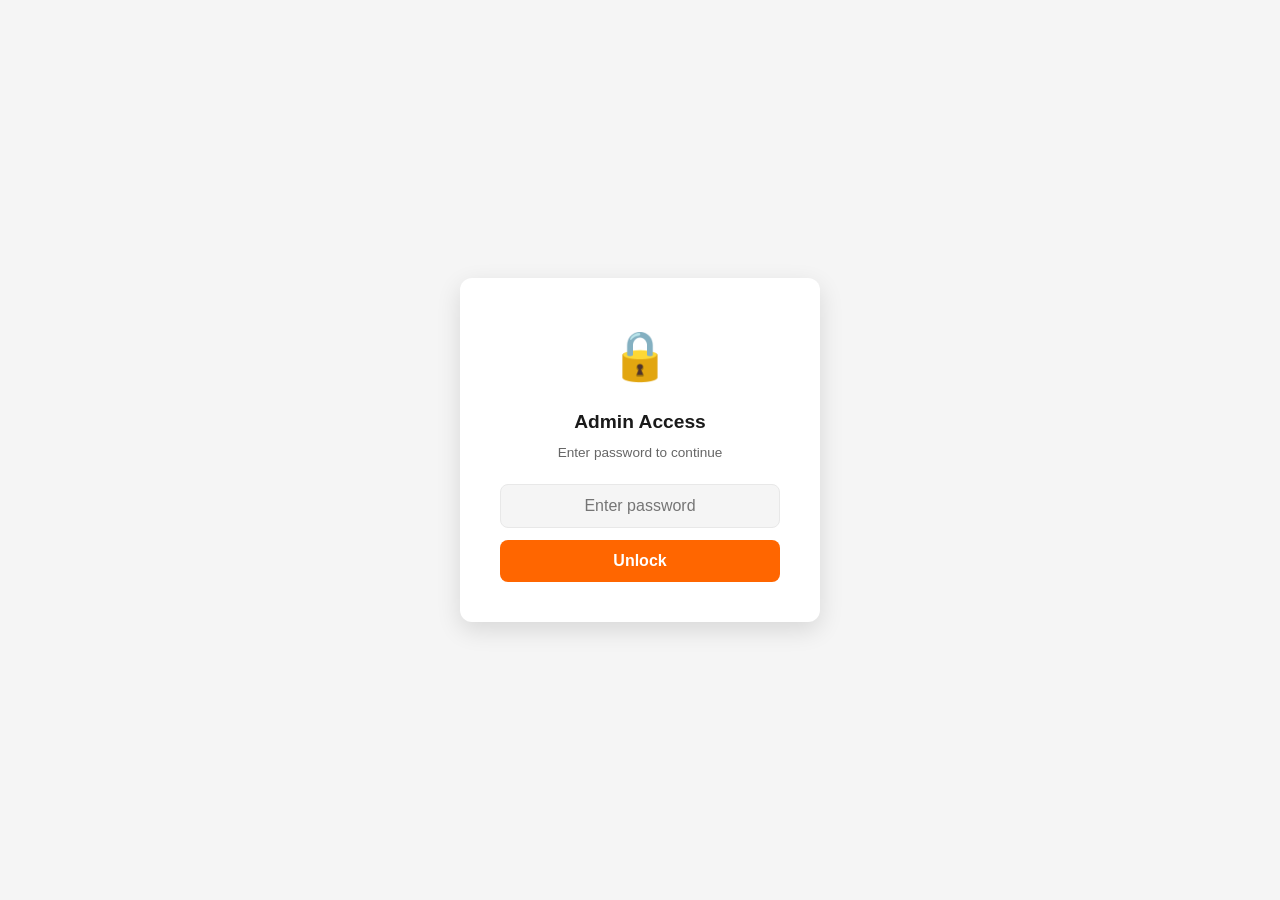
<file: admin.html>
<!DOCTYPE html>
<html lang="en">
<head>
  <meta charset="UTF-8">
  <meta name="viewport" content="width=device-width, initial-scale=1.0">
  <meta name="theme-color" content="#ff6600">
  <title>LegentShop - Admin Panel</title>
  <link rel="stylesheet" href="style.css">
  <style>
    .admin-layout {
      display: grid;
      gap: 24px;
    }

    .admin-card {
      background: var(--card);
      border-radius: var(--radius);
      padding: 24px;
      box-shadow: var(--shadow);
    }

    .admin-card h2 {
      font-size: 1.1rem;
      margin-bottom: 16px;
      display: flex;
      align-items: center;
      gap: 8px;
    }

    .admin-form .form-row {
      display: grid;
      gap: 12px;
      margin-bottom: 12px;
    }

    .admin-form .form-group {
      display: flex;
      flex-direction: column;
      gap: 4px;
    }

    .admin-form .form-group label {
      font-size: 0.82rem;
      font-weight: 600;
      color: var(--text-secondary);
    }

    .admin-form .form-group input,
    .admin-form .form-group select,
    .admin-form .form-group textarea {
      padding: 10px 12px;
      border: 1.5px solid var(--border);
      border-radius: var(--radius-sm);
      background: var(--bg);
      color: var(--text);
      font-size: 0.9rem;
      outline: none;
      transition: border var(--transition);
    }

    .admin-form .form-group input:focus,
    .admin-form .form-group select:focus,
    .admin-form .form-group textarea:focus {
      border-color: var(--primary);
    }

    .admin-form .form-group textarea {
      min-height: 60px;
      resize: vertical;
    }

    .admin-form .btn-submit {
      padding: 12px 24px;
      background: var(--primary);
      color: #fff;
      border-radius: var(--radius-sm);
      font-weight: 600;
      font-size: 0.95rem;
      transition: background var(--transition);
      width: 100%;
    }

    .admin-form .btn-submit:hover {
      background: var(--primary-hover);
    }

    .admin-table-wrap {
      overflow-x: auto;
    }

    .admin-table {
      width: 100%;
      border-collapse: collapse;
      font-size: 0.85rem;
    }

    .admin-table th {
      text-align: left;
      padding: 10px 12px;
      background: var(--bg);
      color: var(--text-secondary);
      font-weight: 600;
      font-size: 0.78rem;
      text-transform: uppercase;
      letter-spacing: 0.5px;
      border-bottom: 1.5px solid var(--border);
    }

    .admin-table td {
      padding: 10px 12px;
      border-bottom: 1px solid var(--border);
      vertical-align: middle;
    }

    .admin-table .prod-img {
      width: 48px;
      height: 48px;
      border-radius: 6px;
      object-fit: contain;
      background: #fafafa;
    }

    .admin-table .prod-name {
      font-weight: 600;
    }

    .admin-table .prod-cat {
      font-size: 0.75rem;
      color: var(--primary);
      font-weight: 600;
      text-transform: uppercase;
    }

    .admin-table .btn-delete {
      padding: 6px 14px;
      background: var(--error);
      color: #fff;
      border-radius: var(--radius-sm);
      font-size: 0.78rem;
      font-weight: 600;
      transition: opacity var(--transition);
    }

    .admin-table .btn-delete:hover {
      opacity: 0.85;
    }

    .admin-table .btn-toggle-featured {
      padding: 6px 14px;
      background: var(--warning);
      color: #fff;
      border-radius: var(--radius-sm);
      font-size: 0.78rem;
      font-weight: 600;
      transition: opacity var(--transition);
    }

    .admin-table .btn-toggle-featured:hover {
      opacity: 0.85;
    }

    .admin-stats {
      display: grid;
      grid-template-columns: repeat(auto-fit, minmax(120px, 1fr));
      gap: 12px;
      margin-bottom: 24px;
    }

    .admin-stat {
      background: var(--card);
      border-radius: var(--radius);
      padding: 16px;
      text-align: center;
      box-shadow: var(--shadow);
    }

    .admin-stat .stat-num {
      font-size: 1.6rem;
      font-weight: 800;
      color: var(--primary);
    }

    .admin-stat .stat-label {
      font-size: 0.78rem;
      color: var(--text-secondary);
      margin-top: 4px;
    }

    .admin-header {
      display: flex;
      align-items: center;
      justify-content: space-between;
      margin-bottom: 24px;
      flex-wrap: wrap;
      gap: 12px;
    }

    .admin-header h1 {
      font-size: 1.4rem;
    }

    .admin-header a {
      color: var(--primary);
      font-weight: 600;
      font-size: 0.9rem;
    }

    .reset-btn {
      padding: 8px 16px;
      background: var(--error);
      color: #fff;
      border-radius: var(--radius-sm);
      font-size: 0.82rem;
      font-weight: 600;
      transition: opacity var(--transition);
    }

    .reset-btn:hover {
      opacity: 0.85;
    }

    .empty-state {
      text-align: center;
      padding: 40px;
      color: var(--text-secondary);
    }

    .checkbox-group {
      display: flex;
      align-items: center;
      gap: 8px;
      margin-top: 4px;
    }

    .checkbox-group input[type="checkbox"] {
      width: 18px;
      height: 18px;
      accent-color: var(--primary);
    }

    @media (min-width: 768px) {
      .admin-form .form-row {
        grid-template-columns: 1fr 1fr;
      }
      .admin-layout {
        grid-template-columns: 380px 1fr;
      }
    }
  </style>
</head>
<body>
  <div id="toast-container" class="toast-container"></div>

  <nav class="navbar">
    <div class="container">
      <a href="index.html" class="logo">Legent<span>Shop</span></a>
      <span style="font-size:0.85rem;color:var(--text-secondary);font-weight:600;">Admin Panel</span>
      <div class="nav-actions">
        <a href="index.html" style="padding:8px 16px;background:var(--primary);color:#fff;border-radius:50px;font-size:0.85rem;font-weight:600;">← Store</a>
      </div>
    </div>
  </nav>

  <!-- PASSWORD SCREEN -->
  <div id="pscreen" style="position:fixed;inset:0;background:var(--bg);z-index:9999;display:flex;align-items:center;justify-content:center">
    <div style="background:var(--card);padding:40px;border-radius:12px;box-shadow:var(--shadow-hover);text-align:center;max-width:360px;width:90%">
      <div style="font-size:3rem;margin-bottom:12px">🔒</div>
      <h2 style="font-size:1.2rem;margin-bottom:4px">Admin Access</h2>
      <p style="font-size:0.85rem;color:var(--text-secondary);margin-bottom:20px">Enter password to continue</p>
      <input type="password" id="apw" placeholder="Enter password" style="width:100%;padding:12px 14px;border:1.5px solid var(--border);border-radius:8px;background:var(--bg);color:var(--text);font-size:1rem;outline:none;margin-bottom:12px;text-align:center">
      <div id="apwerr" style="color:var(--error);font-size:0.82rem;margin-bottom:10px;display:none">Incorrect password</div>
      <button onclick="Admin.checkPassword()" style="width:100%;padding:12px;background:var(--primary);color:#fff;border-radius:8px;font-weight:600;font-size:1rem">Unlock</button>
    </div>
  </div>

  <!-- ADMIN CONTENT (hidden until password verified) -->
  <div id="admin-content" style="display:none">
  <main class="main">
    <div class="container">
      <div class="admin-header">
        <h1>⚙️ Admin Dashboard</h1>
        <button class="reset-btn" onclick="Admin.resetDefaults()">Reset Default Products</button>
      </div>

      <div id="admin-stats" class="admin-stats"></div>

      <div class="admin-layout">
        <div class="admin-card">
          <h2>➕ Add New Product</h2>
          <form id="admin-form" class="admin-form" autocomplete="off">
            <div class="form-row">
              <div class="form-group">
                <label for="p-name">Product Name</label>
                <input type="text" id="p-name" required placeholder="e.g. Wireless Headphones">
              </div>
              <div class="form-group">
                <label for="p-category">Category</label>
                <select id="p-category">
                  <option value="electronics">Electronics</option>
                  <option value="fashion">Fashion</option>
                </select>
              </div>
            </div>
            <div class="form-row">
              <div class="form-group">
                <label for="p-price">Price ($)</label>
                <input type="number" id="p-price" step="0.01" min="0.01" required placeholder="29.99">
              </div>
              <div class="form-group">
                <label for="p-original-price">Original Price ($) (optional)</label>
                <input type="number" id="p-original-price" step="0.01" min="0" placeholder="39.99">
              </div>
            </div>
            <div class="form-group">
              <label for="p-image">Image URL</label>
              <input type="url" id="p-image" required placeholder="https://example.com/image.jpg">
            </div>
            <div class="form-group">
              <label for="p-description">Description</label>
              <textarea id="p-description" required placeholder="Product description..."></textarea>
            </div>
            <div class="checkbox-group">
              <input type="checkbox" id="p-featured">
              <label for="p-featured">⭐ Mark as Featured</label>
            </div>
            <button type="submit" class="btn-submit" style="margin-top:16px">➕ Add Product</button>
          </form>
        </div>

        <div class="admin-card">
          <h2>📦 All Products</h2>
          <div id="product-list">
            <div class="loading-spinner">
              <div class="spinner"></div>
            </div>
          </div>
        </div>
      </div>
    </div>
  </main>
  </div>

  <script>
    const Admin = {
      products: [],

      init() {
        document.getElementById('apw').addEventListener('keydown', (e) => {
          if (e.key === 'Enter') this.checkPassword();
        });
        if (sessionStorage.getItem('adminAuth') === '1') {
          this.unlock();
        }
      },

      checkPassword() {
        const input = document.getElementById('apw');
        const err = document.getElementById('apwerr');
        if (input.value === '12341234') {
          sessionStorage.setItem('adminAuth', '1');
          this.unlock();
        } else {
          err.style.display = 'block';
          input.value = '';
          input.focus();
        }
      },

      unlock() {
        document.getElementById('pscreen').style.display = 'none';
        document.getElementById('admin-content').style.display = 'block';
        this.loadProducts();
        this.render();
        this.bindEvents();
      },

      loadProducts() {
        const stored = localStorage.getItem('shopProducts');
        if (stored) {
          try {
            this.products = JSON.parse(stored);
          } catch {
            this.products = [];
          }
        } else {
          this.products = [];
        }
      },

      saveProducts() {
        localStorage.setItem('shopProducts', JSON.stringify(this.products));
        window.dispatchEvent(new Event('storage'));
      },

      render() {
        this.renderStats();
        this.renderTable();
      },

      renderStats() {
        const el = document.getElementById('admin-stats');
        const total = this.products.length;
        const featured = this.products.filter(p => p.featured).length;
        const electronics = this.products.filter(p => p.category === 'electronics').length;
        const fashion = this.products.filter(p => p.category === 'fashion').length;
        el.innerHTML = `
          <div class="admin-stat"><div class="stat-num">${total}</div><div class="stat-label">Total Products</div></div>
          <div class="admin-stat"><div class="stat-num">${featured}</div><div class="stat-label">Featured</div></div>
          <div class="admin-stat"><div class="stat-num">${electronics}</div><div class="stat-label">Electronics</div></div>
          <div class="admin-stat"><div class="stat-num">${fashion}</div><div class="stat-label">Fashion</div></div>
        `;
      },

      renderTable() {
        const el = document.getElementById('product-list');
        if (this.products.length === 0) {
          el.innerHTML = `<div class="empty-state">No products yet. Add your first product!</div>`;
          return;
        }
        el.innerHTML = `
          <div class="admin-table-wrap">
            <table class="admin-table">
              <thead>
                <tr>
                  <th>Image</th>
                  <th>Name</th>
                  <th>Category</th>
                  <th>Price</th>
                  <th>Featured</th>
                  <th>Action</th>
                </tr>
              </thead>
              <tbody>
                ${this.products.map(p => {
                  const discount = p.originalPrice > p.price ? Math.round((1 - p.price / p.originalPrice) * 100) : 0;
                  return `
                    <tr>
                      <td><img class="prod-img" src="${p.image}" alt="${p.name}" onerror="this.src='data:image/svg+xml,<svg xmlns=%22http://www.w3.org/2000/svg%22 width=%2248%22 height=%2248%22><rect fill=%22%23f0f0f0%22 width=%2248%22 height=%2248%22/><text fill=%22%23999%22 x=%2250%%22 y=%2250%%22 text-anchor=%22middle%22 dy=%22.3em%22 font-size=%2210%22>N/A</text></svg>'"></td>
                      <td><span class="prod-name">${p.name}</span></td>
                      <td><span class="prod-cat">${p.category}</span></td>
                      <td>$${p.price.toFixed(2)} ${discount > 0 ? `<span style="font-size:0.7rem;color:var(--success)">(-${discount}%)</span>` : ''}</td>
                      <td>${p.featured ? '⭐' : '−'}</td>
                      <td>
                        <button class="btn-toggle-featured" onclick="Admin.toggleFeatured('${p.id}')">${p.featured ? 'Unfeature' : 'Feature'}</button>
                        <button class="btn-delete" onclick="Admin.deleteProduct('${p.id}')">Delete</button>
                      </td>
                    </tr>
                  `;
                }).join('')}
              </tbody>
            </table>
          </div>
        `;
      },

      addProduct(e) {
        e.preventDefault();
        const name = document.getElementById('p-name').value.trim();
        const category = document.getElementById('p-category').value;
        const price = parseFloat(document.getElementById('p-price').value);
        const originalPriceInput = document.getElementById('p-original-price').value;
        const originalPrice = originalPriceInput ? parseFloat(originalPriceInput) : price;
        const image = document.getElementById('p-image').value.trim();
        const description = document.getElementById('p-description').value.trim();
        const featured = document.getElementById('p-featured').checked;

        if (!name || !price || !image || !description) {
          this.showToast('Please fill all required fields', 'error');
          return;
        }

        const id = 'p' + Date.now();

        this.products.push({
          id,
          name,
          category,
          price,
          originalPrice: originalPrice > price ? originalPrice : price,
          image,
          description,
          featured,
          discount: originalPrice > price ? Math.round((1 - price / originalPrice) * 100) : 0,
        });

        this.saveProducts();
        this.render();
        e.target.reset();
        document.getElementById('p-featured').checked = false;
        this.showToast(`"${name}" added successfully!`, 'success');
      },

      deleteProduct(id) {
        if (!confirm('Delete this product?')) return;
        const product = this.products.find(p => p.id === id);
        this.products = this.products.filter(p => p.id !== id);
        this.saveProducts();
        this.render();
        if (product) this.showToast(`"${product.name}" deleted`, 'success');
      },

      toggleFeatured(id) {
        const product = this.products.find(p => p.id === id);
        if (product) {
          product.featured = !product.featured;
          this.saveProducts();
          this.render();
          this.showToast(product.featured ? 'Marked as featured' : 'Unmarked as featured', 'success');
        }
      },

      resetDefaults() {
        if (!confirm('Reset all products to default samples? This will overwrite current products.')) return;
        const defaults = [
          { id: 'p1', name: 'Wireless Bluetooth Headphones', price: 79, originalPrice: 99, image: 'https://images.unsplash.com/photo-1505740420928-5e560c06d30e?w=400', category: 'electronics', description: 'Premium wireless headphones with noise cancellation, 30-hour battery life, and comfortable over-ear design.', featured: true, discount: 20 },
          { id: 'p2', name: 'Smartphone Pro Max', price: 899, originalPrice: 1099, image: 'https://images.unsplash.com/photo-1598327105666-5b89351aff97?w=400', category: 'electronics', description: '6.7-inch display, 128GB storage, 48MP camera, 5G connectivity.', featured: true, discount: 18 },
          { id: 'p3', name: 'Running Shoes Ultra', price: 89, originalPrice: 129, image: 'https://images.unsplash.com/photo-1542291026-7eec264c27ff?w=400', category: 'fashion', description: 'Lightweight running shoes with responsive cushioning and breathable mesh upper.', featured: true, discount: 31 },
          { id: 'p4', name: 'Classic Denim Jacket', price: 59, originalPrice: 79, image: 'https://images.unsplash.com/photo-1576995853123-5a10305d93c0?w=400', category: 'fashion', description: 'Timeless denim jacket with a modern fit. Perfect for layering.', featured: false, discount: 25 },
          { id: 'p5', name: 'Smart Watch Series 5', price: 199, originalPrice: 249, image: 'https://images.unsplash.com/photo-1523275335684-37898b6baf30?w=400', category: 'electronics', description: 'Fitness tracking, heart rate monitor, GPS, and 7-day battery life.', featured: true, discount: 20 },
          { id: 'p6', name: 'Leather Messenger Bag', price: 69, originalPrice: 89, image: 'https://images.unsplash.com/photo-1548036328-c9fa89d128fa?w=400', category: 'fashion', description: 'Genuine leather messenger bag with padded laptop compartment.', featured: false, discount: 22 },
          { id: 'p7', name: '4K Ultra HD Monitor', price: 399, originalPrice: 499, image: 'https://images.unsplash.com/photo-1527443224154-c4a3942d3acf?w=400', category: 'electronics', description: '27-inch 4K UHD monitor with HDR10, IPS panel, and USB-C connectivity.', featured: false, discount: 20 },
          { id: 'p8', name: 'Aviator Sunglasses', price: 49, originalPrice: 69, image: 'https://images.unsplash.com/photo-1572635196237-14b3f281503f?w=400', category: 'fashion', description: 'Classic aviator sunglasses with UV400 protection and gold frame.', featured: true, discount: 29 },
          { id: 'p9', name: 'Wireless Gaming Mouse', price: 49, originalPrice: 59, image: 'https://images.unsplash.com/photo-1527864550417-7fd91fc51a46?w=400', category: 'electronics', description: 'Ergonomic gaming mouse with 16000 DPI, RGB lighting, and 70-hour battery.', featured: false, discount: 17 },
          { id: 'p10', name: 'Casual Canvas Backpack', price: 39, originalPrice: 49, image: 'https://images.unsplash.com/photo-1553062407-98eeb64c6a62?w=400', category: 'fashion', description: 'Spacious canvas backpack with multiple compartments and padded straps.', featured: false, discount: 20 },
          { id: 'p11', name: 'Portable Bluetooth Speaker', price: 29, originalPrice: 39, image: 'https://images.unsplash.com/photo-1608043152269-423dbba4e7e1?w=400', category: 'electronics', description: 'Waterproof portable speaker with 12-hour battery and deep bass.', featured: false, discount: 26 },
          { id: 'p12', name: 'Premium Cotton T-Shirt', price: 24, originalPrice: 34, image: 'https://images.unsplash.com/photo-1521572163474-6864f9cf17ab?w=400', category: 'fashion', description: 'Soft 100% organic cotton t-shirt. Available in multiple colors.', featured: false, discount: 29 },
        ];
        this.products = defaults;
        this.saveProducts();
        this.render();
        this.showToast('Reset to default products', 'success');
      },

      showToast(message, type = 'success') {
        const container = document.getElementById('toast-container');
        if (!container) return;
        const toast = document.createElement('div');
        toast.className = `toast ${type}`;
        const icon = type === 'success' ? '✅' : type === 'error' ? '❌' : 'ℹ️';
        toast.innerHTML = `<span class="toast-icon">${icon}</span> ${message}`;
        container.appendChild(toast);
        setTimeout(() => {
          toast.style.opacity = '0';
          toast.style.transform = 'translateX(100%)';
          toast.style.transition = 'all 0.3s ease';
          setTimeout(() => toast.remove(), 300);
        }, 3000);
      },

      bindEvents() {
        document.getElementById('admin-form').addEventListener('submit', (e) => this.addProduct(e));
      }
    };

    document.addEventListener('DOMContentLoaded', () => Admin.init());
  </script>
</body>
</html>
</file>
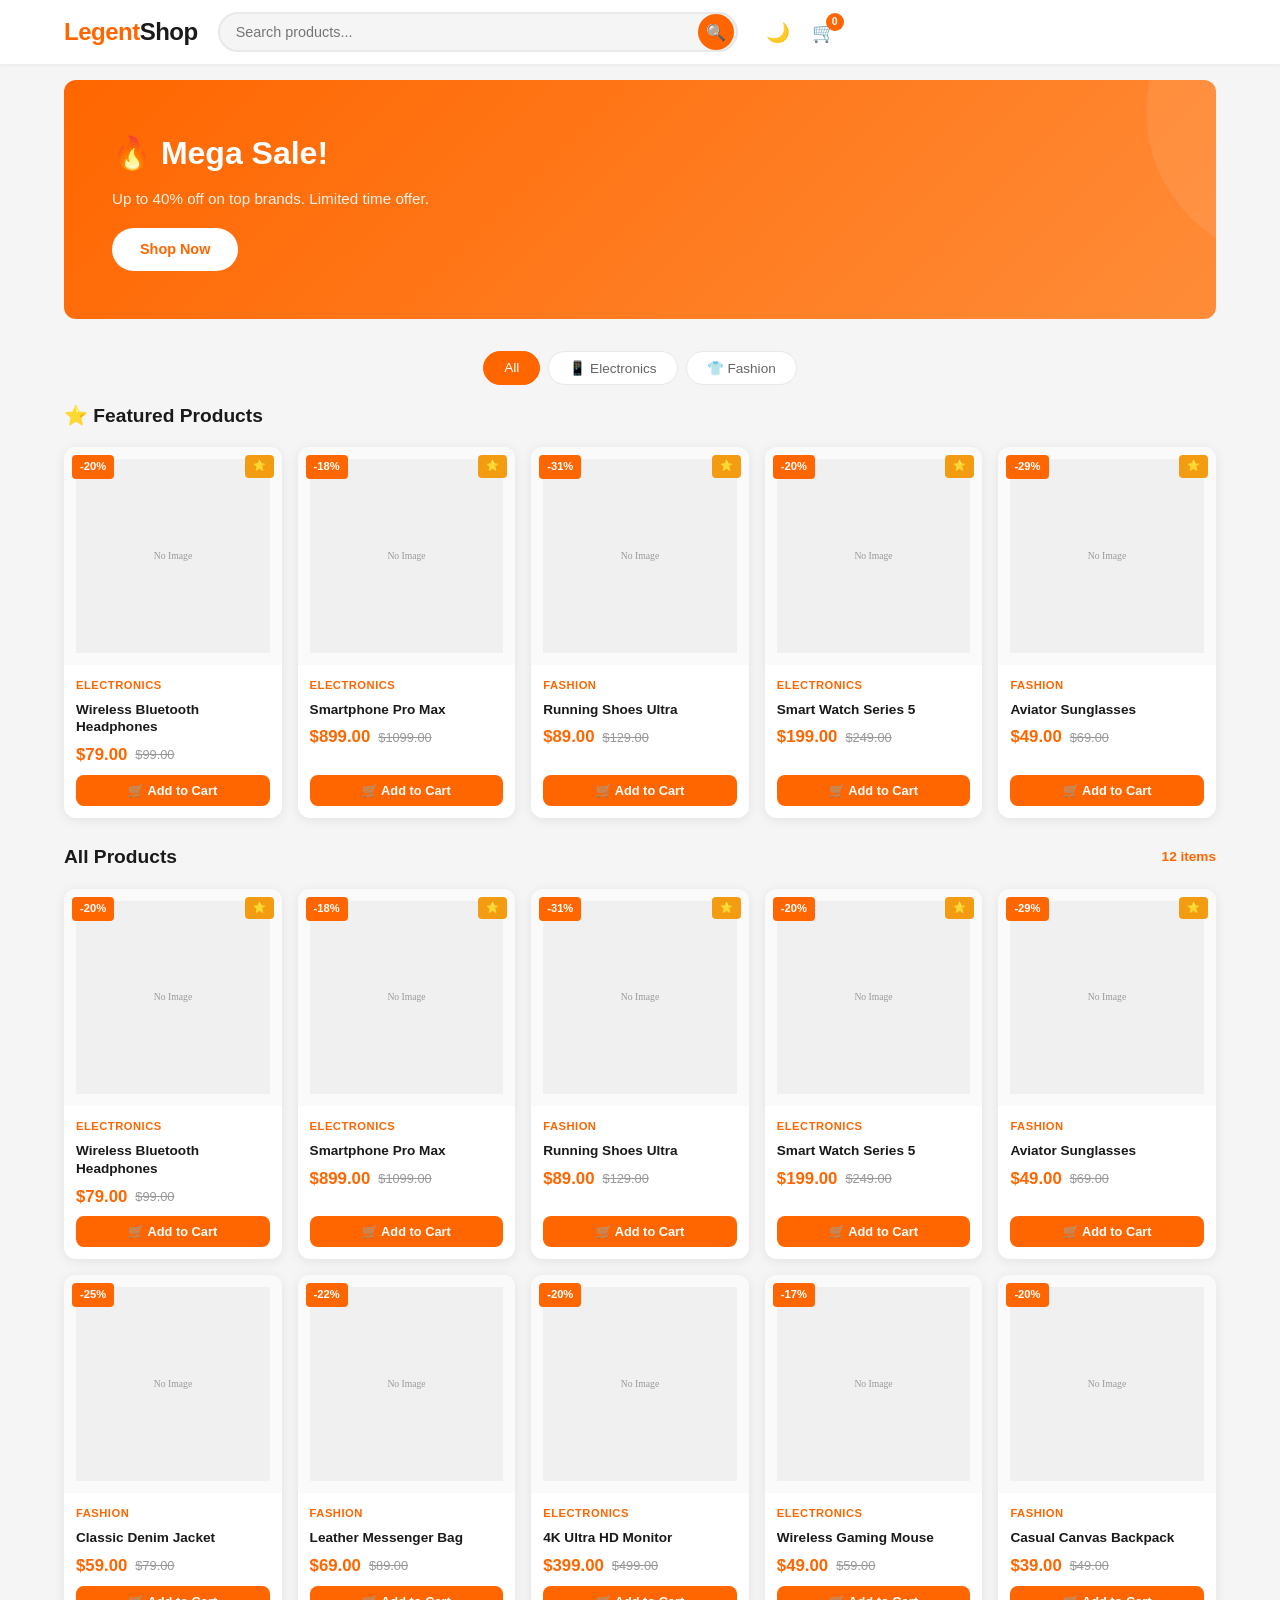
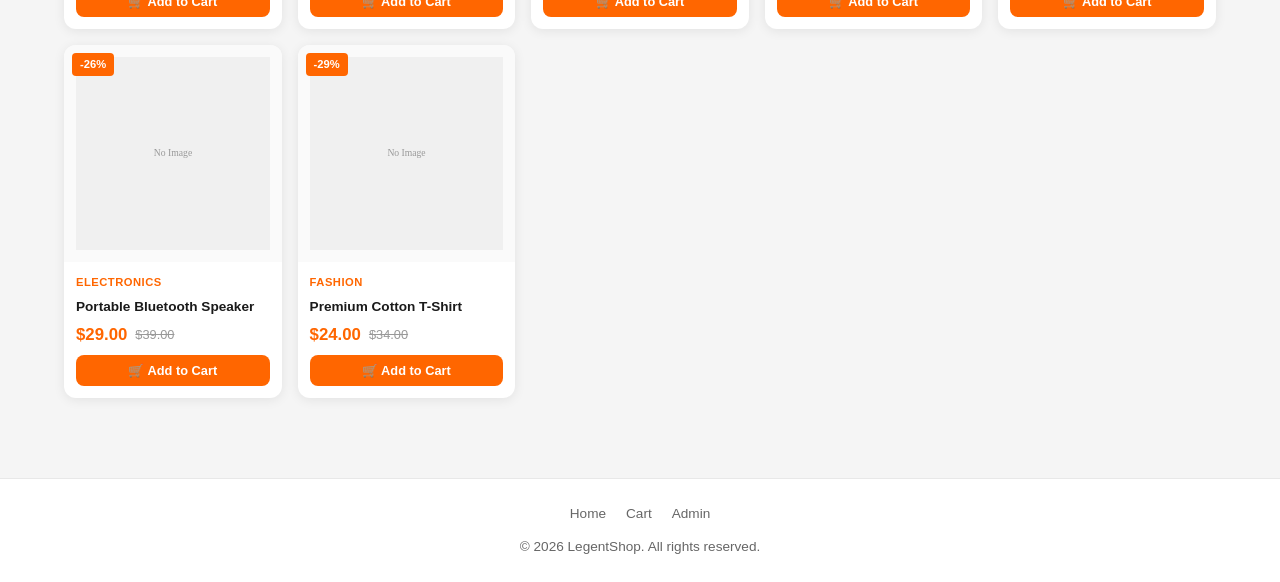
<file: index_separate.html>
<!DOCTYPE html>
<html lang="en">
<head>
  <meta charset="UTF-8">
  <meta name="viewport" content="width=device-width, initial-scale=1.0, maximum-scale=1.0, user-scalable=no">
  <meta name="theme-color" content="#ff6600">
  <meta name="description" content="LegentShop - Your one-stop shop for electronics, fashion and more">
  <title>LegentShop - Online Shopping</title>
  <link rel="stylesheet" href="style.css">
</head>
<body>

  <!-- TOAST CONTAINER -->
  <div id="toast-container" class="toast-container"></div>

  <!-- SIDEBAR OVERLAY -->
  <div id="sidebar-overlay" class="sidebar-overlay"></div>

  <!-- SIDEBAR -->
  <aside id="sidebar" class="sidebar">
    <h3>Categories</h3>
    <a class="category-link" data-cat="all">All Products</a>
    <a class="category-link" data-cat="electronics">📱 Electronics</a>
    <a class="category-link" data-cat="fashion">👕 Fashion</a>
    <div class="sidebar-divider"></div>
    <a class="category-link" onclick="App.navigate('cart')">🛒 Cart</a>
    <a class="category-link" onclick="App.navigate('checkout')">📋 Checkout</a>
    <div class="sidebar-divider"></div>
    <a class="category-link" href="admin.html" target="_blank">⚙️ Admin Panel</a>
  </aside>

  <!-- NAVBAR -->
  <nav class="navbar">
    <div class="container">
      <button id="hamburger" class="hamburger" aria-label="Menu">
        <span></span><span></span><span></span>
      </button>

      <a href="#" id="logo-link" class="logo">Legent<span>Shop</span></a>

      <form id="search-form" class="search-bar" autocomplete="off">
        <input type="text" id="search-input" placeholder="Search products..." aria-label="Search">
        <button type="submit" aria-label="Search">🔍</button>
      </form>

      <div class="nav-actions">
        <button id="dark-toggle" class="dark-toggle" aria-label="Toggle dark mode">
          <span id="dark-icon">🌙</span>
        </button>
        <button id="cart-btn" class="cart-btn" aria-label="Cart">
          🛒
          <span class="cart-count">0</span>
        </button>
      </div>
    </div>
  </nav>

  <!-- MAIN CONTENT -->
  <main class="main">
    <div id="view-container" class="view-container"></div>
  </main>

  <!-- FOOTER -->
  <footer class="footer">
    <div class="container">
      <div class="footer-links">
        <a href="#" onclick="App.navigate('home')">Home</a>
        <a href="#" onclick="App.navigate('cart')">Cart</a>
        <a href="admin.html" target="_blank">Admin</a>
      </div>
      <p>&copy; 2026 LegentShop. All rights reserved.</p>
    </div>
  </footer>

  <!-- SCROLL TO TOP -->
  <button id="scroll-top" class="scroll-top" onclick="App.scrollToTop()" aria-label="Scroll to top">↑</button>

  <script src="app.js"></script>
</body>
</html>
</file>
<file: style.css>
*,
*::before,
*::after {
  margin: 0;
  padding: 0;
  box-sizing: border-box;
}

:root {
  --primary: #ff6600;
  --primary-hover: #e55c00;
  --primary-light: #fff0e6;
  --secondary: #ff8c38;
  --bg: #f5f5f5;
  --card: #ffffff;
  --text: #1a1a1a;
  --text-secondary: #666666;
  --text-light: #999999;
  --border: #e8e8e8;
  --success: #2ecc71;
  --error: #e74c3c;
  --warning: #f39c12;
  --shadow: 0 2px 12px rgba(0, 0, 0, 0.08);
  --shadow-hover: 0 8px 24px rgba(0, 0, 0, 0.12);
  --radius: 12px;
  --radius-sm: 8px;
  --transition: 0.3s ease;
  --navbar-height: 64px;
  --font: 'Segoe UI', -apple-system, BlinkMacSystemFont, Roboto, sans-serif;
  --overlay: rgba(0, 0, 0, 0.5);
}

[data-theme='dark'] {
  --bg: #121212;
  --card: #1e1e1e;
  --text: #f5f5f5;
  --text-secondary: #aaaaaa;
  --text-light: #777777;
  --border: #333333;
  --primary-light: #2a1a0a;
  --shadow: 0 2px 12px rgba(0, 0, 0, 0.3);
  --shadow-hover: 0 8px 24px rgba(0, 0, 0, 0.4);
  --overlay: rgba(0, 0, 0, 0.7);
}

html {
  scroll-behavior: smooth;
  font-size: 16px;
}

body {
  font-family: var(--font);
  background: var(--bg);
  color: var(--text);
  line-height: 1.6;
  transition: background var(--transition), color var(--transition);
  min-height: 100vh;
}

a {
  text-decoration: none;
  color: inherit;
}

ul {
  list-style: none;
}

img {
  max-width: 100%;
  display: block;
}

button {
  cursor: pointer;
  border: none;
  font-family: inherit;
  font-size: inherit;
}

input,
select,
textarea {
  font-family: inherit;
  font-size: inherit;
}

.container {
  max-width: 1200px;
  margin: 0 auto;
  padding: 0 16px;
}

/* ===== NAVBAR ===== */
.navbar {
  position: fixed;
  top: 0;
  left: 0;
  right: 0;
  height: var(--navbar-height);
  background: var(--card);
  box-shadow: 0 1px 4px rgba(0, 0, 0, 0.06);
  z-index: 1000;
  transition: background var(--transition);
}

.navbar .container {
  display: flex;
  align-items: center;
  height: 100%;
  gap: 12px;
}

.hamburger {
  display: flex;
  flex-direction: column;
  gap: 4px;
  background: none;
  padding: 8px;
  cursor: pointer;
}

.hamburger span {
  display: block;
  width: 22px;
  height: 2.5px;
  background: var(--text);
  border-radius: 2px;
  transition: var(--transition);
}

.hamburger.active span:nth-child(1) {
  transform: rotate(45deg) translate(4.5px, 4.5px);
}

.hamburger.active span:nth-child(2) {
  opacity: 0;
}

.hamburger.active span:nth-child(3) {
  transform: rotate(-45deg) translate(4.5px, -4.5px);
}

.logo {
  font-size: 1.5rem;
  font-weight: 800;
  color: var(--primary);
  white-space: nowrap;
  letter-spacing: -0.5px;
}

.logo span {
  color: var(--text);
}

.search-bar {
  flex: 1;
  display: flex;
  max-width: 520px;
  position: relative;
}

.search-bar input {
  width: 100%;
  padding: 10px 44px 10px 16px;
  border: 2px solid var(--border);
  border-radius: 50px;
  background: var(--bg);
  color: var(--text);
  font-size: 0.9rem;
  transition: border var(--transition), background var(--transition);
  outline: none;
}

.search-bar input:focus {
  border-color: var(--primary);
}

.search-bar button {
  position: absolute;
  right: 4px;
  top: 50%;
  transform: translateY(-50%);
  background: var(--primary);
  color: #fff;
  border: none;
  width: 36px;
  height: 36px;
  border-radius: 50%;
  display: flex;
  align-items: center;
  justify-content: center;
  font-size: 1rem;
  transition: background var(--transition);
}

.search-bar button:hover {
  background: var(--primary-hover);
}

.nav-actions {
  display: flex;
  align-items: center;
  gap: 6px;
}

.nav-actions button {
  background: none;
  padding: 8px;
  border-radius: 50%;
  color: var(--text);
  font-size: 1.2rem;
  position: relative;
  transition: background var(--transition);
}

.nav-actions button:hover {
  background: var(--bg);
}

.cart-btn .cart-count {
  position: absolute;
  top: 0;
  right: 0;
  background: var(--primary);
  color: #fff;
  font-size: 0.65rem;
  font-weight: 700;
  width: 18px;
  height: 18px;
  border-radius: 50%;
  display: flex;
  align-items: center;
  justify-content: center;
}

/* ===== SIDEBAR (mobile menu) ===== */
.sidebar-overlay {
  position: fixed;
  inset: 0;
  background: var(--overlay);
  z-index: 998;
  opacity: 0;
  pointer-events: none;
  transition: opacity var(--transition);
}

.sidebar-overlay.active {
  opacity: 1;
  pointer-events: auto;
}

.sidebar {
  position: fixed;
  top: 0;
  left: -280px;
  bottom: 0;
  width: 280px;
  background: var(--card);
  z-index: 999;
  padding: 80px 20px 20px;
  overflow-y: auto;
  transition: left var(--transition);
  box-shadow: 2px 0 12px rgba(0, 0, 0, 0.1);
}

.sidebar.open {
  left: 0;
}

.sidebar h3 {
  font-size: 0.75rem;
  text-transform: uppercase;
  letter-spacing: 1.5px;
  color: var(--text-secondary);
  margin-bottom: 12px;
}

.sidebar .category-link {
  display: block;
  padding: 10px 12px;
  border-radius: var(--radius-sm);
  color: var(--text);
  font-size: 0.9rem;
  transition: background var(--transition), color var(--transition);
  cursor: pointer;
}

.sidebar .category-link:hover,
.sidebar .category-link.active {
  background: var(--primary-light);
  color: var(--primary);
}

.sidebar-divider {
  height: 1px;
  background: var(--border);
  margin: 16px 0;
}

/* ===== MAIN CONTENT ===== */
.main {
  padding-top: calc(var(--navbar-height) + 16px);
  padding-bottom: 40px;
  min-height: 100vh;
}

/* ===== CATEGORY PILLS ===== */
.category-pills {
  display: flex;
  gap: 8px;
  overflow-x: auto;
  padding: 8px 0 16px;
  -webkit-overflow-scrolling: touch;
  scrollbar-width: none;
}

.category-pills::-webkit-scrollbar {
  display: none;
}

.category-pill {
  padding: 8px 20px;
  border-radius: 50px;
  background: var(--card);
  border: 1.5px solid var(--border);
  color: var(--text-secondary);
  font-size: 0.85rem;
  font-weight: 500;
  white-space: nowrap;
  cursor: pointer;
  transition: all var(--transition);
  flex-shrink: 0;
}

.category-pill:hover {
  border-color: var(--primary);
  color: var(--primary);
}

.category-pill.active {
  background: var(--primary);
  color: #fff;
  border-color: var(--primary);
}

/* ===== HERO ===== */
.hero {
  background: linear-gradient(135deg, var(--primary), var(--secondary));
  border-radius: var(--radius);
  padding: 32px;
  margin-bottom: 24px;
  color: #fff;
  position: relative;
  overflow: hidden;
}

.hero::after {
  content: '';
  position: absolute;
  top: -50%;
  right: -20%;
  width: 300px;
  height: 300px;
  background: rgba(255, 255, 255, 0.08);
  border-radius: 50%;
}

.hero h1 {
  font-size: 1.6rem;
  font-weight: 800;
  margin-bottom: 8px;
  position: relative;
}

.hero p {
  font-size: 0.95rem;
  opacity: 0.9;
  margin-bottom: 16px;
  position: relative;
}

.hero .shop-now {
  display: inline-block;
  padding: 10px 28px;
  background: #fff;
  color: var(--primary);
  font-weight: 700;
  border-radius: 50px;
  font-size: 0.9rem;
  transition: transform var(--transition);
  position: relative;
}

.hero .shop-now:hover {
  transform: scale(1.05);
}

/* ===== SECTION TITLE ===== */
.section-title {
  display: flex;
  align-items: center;
  justify-content: space-between;
  margin-bottom: 16px;
}

.section-title h2 {
  font-size: 1.2rem;
  font-weight: 700;
}

.section-title .view-all {
  color: var(--primary);
  font-size: 0.85rem;
  font-weight: 600;
  cursor: pointer;
}

/* ===== PRODUCT GRID ===== */
.product-grid {
  display: grid;
  grid-template-columns: repeat(2, 1fr);
  gap: 12px;
}

.product-card {
  background: var(--card);
  border-radius: var(--radius);
  overflow: hidden;
  box-shadow: var(--shadow);
  transition: all var(--transition);
  cursor: pointer;
  position: relative;
  display: flex;
  flex-direction: column;
}

.product-card:hover {
  transform: translateY(-4px);
  box-shadow: var(--shadow-hover);
}

.product-card .img-wrap {
  position: relative;
  padding-top: 100%;
  background: #fafafa;
  overflow: hidden;
}

[data-theme='dark'] .product-card .img-wrap {
  background: #2a2a2a;
}

.product-card .img-wrap img {
  position: absolute;
  inset: 0;
  width: 100%;
  height: 100%;
  object-fit: contain;
  padding: 12px;
  transition: transform var(--transition);
}

.product-card:hover .img-wrap img {
  transform: scale(1.08);
}

.discount-badge {
  position: absolute;
  top: 8px;
  left: 8px;
  background: var(--primary);
  color: #fff;
  font-size: 0.7rem;
  font-weight: 700;
  padding: 3px 8px;
  border-radius: 4px;
  z-index: 2;
}

.featured-badge {
  position: absolute;
  top: 8px;
  right: 8px;
  background: var(--warning);
  color: #fff;
  font-size: 0.65rem;
  font-weight: 700;
  padding: 3px 8px;
  border-radius: 4px;
  z-index: 2;
}

.product-card .info {
  padding: 12px;
  flex: 1;
  display: flex;
  flex-direction: column;
  gap: 6px;
}

.product-card .category-tag {
  font-size: 0.7rem;
  color: var(--primary);
  font-weight: 600;
  text-transform: uppercase;
  letter-spacing: 0.5px;
}

.product-card .name {
  font-size: 0.85rem;
  font-weight: 600;
  display: -webkit-box;
  -webkit-line-clamp: 2;
  -webkit-box-orient: vertical;
  overflow: hidden;
  line-height: 1.3;
}

.product-card .price-row {
  display: flex;
  align-items: center;
  gap: 8px;
  flex-wrap: wrap;
}

.product-card .current-price {
  font-size: 1.05rem;
  font-weight: 700;
  color: var(--primary);
}

.product-card .original-price {
  font-size: 0.8rem;
  color: var(--text-light);
  text-decoration: line-through;
}

.product-card .add-cart-btn {
  margin-top: auto;
  padding: 8px;
  background: var(--primary);
  color: #fff;
  border-radius: var(--radius-sm);
  font-size: 0.8rem;
  font-weight: 600;
  transition: background var(--transition);
  display: flex;
  align-items: center;
  justify-content: center;
  gap: 6px;
}

.product-card .add-cart-btn:hover {
  background: var(--primary-hover);
}

/* ===== LOADING SPINNER ===== */
.loading-spinner {
  display: flex;
  justify-content: center;
  align-items: center;
  padding: 60px 0;
}

.spinner {
  width: 40px;
  height: 40px;
  border: 4px solid var(--border);
  border-top-color: var(--primary);
  border-radius: 50%;
  animation: spin 0.8s linear infinite;
}

@keyframes spin {
  to {
    transform: rotate(360deg);
  }
}

/* ===== TOAST ===== */
.toast-container {
  position: fixed;
  top: calc(var(--navbar-height) + 12px);
  right: 12px;
  z-index: 9999;
  display: flex;
  flex-direction: column;
  gap: 8px;
  pointer-events: none;
}

.toast {
  background: var(--card);
  color: var(--text);
  padding: 12px 20px;
  border-radius: var(--radius-sm);
  box-shadow: var(--shadow-hover);
  font-size: 0.85rem;
  font-weight: 500;
  display: flex;
  align-items: center;
  gap: 10px;
  animation: slideInRight 0.3s ease;
  pointer-events: auto;
  border-left: 4px solid var(--primary);
}

.toast.success {
  border-left-color: var(--success);
}

.toast.error {
  border-left-color: var(--error);
}

.toast .toast-icon {
  font-size: 1.1rem;
}

@keyframes slideInRight {
  from {
    transform: translateX(100%);
    opacity: 0;
  }
  to {
    transform: translateX(0);
    opacity: 1;
  }
}

/* ===== BACK BUTTON ===== */
.back-btn {
  display: inline-flex;
  align-items: center;
  gap: 6px;
  background: none;
  color: var(--text-secondary);
  font-size: 0.9rem;
  padding: 8px 0;
  margin-bottom: 16px;
  transition: color var(--transition);
}

.back-btn:hover {
  color: var(--primary);
}

/* ===== PRODUCT DETAIL ===== */
.product-detail {
  display: grid;
  gap: 20px;
}

.product-detail .detail-img {
  background: var(--card);
  border-radius: var(--radius);
  padding: 20px;
  display: flex;
  align-items: center;
  justify-content: center;
  min-height: 280px;
  box-shadow: var(--shadow);
}

.product-detail .detail-img img {
  max-height: 320px;
  object-fit: contain;
}

.product-detail .detail-info {
  background: var(--card);
  border-radius: var(--radius);
  padding: 20px;
  box-shadow: var(--shadow);
}

.product-detail .detail-category {
  font-size: 0.75rem;
  color: var(--primary);
  font-weight: 600;
  text-transform: uppercase;
  letter-spacing: 0.5px;
  margin-bottom: 6px;
}

.product-detail .detail-name {
  font-size: 1.3rem;
  font-weight: 700;
  margin-bottom: 12px;
  line-height: 1.3;
}

.product-detail .detail-price-row {
  display: flex;
  align-items: baseline;
  gap: 10px;
  margin-bottom: 8px;
}

.product-detail .detail-current-price {
  font-size: 1.6rem;
  font-weight: 800;
  color: var(--primary);
}

.product-detail .detail-original-price {
  font-size: 1rem;
  color: var(--text-light);
  text-decoration: line-through;
}

.product-detail .detail-discount {
  font-size: 0.85rem;
  color: var(--success);
  font-weight: 600;
}

.product-detail .detail-description {
  color: var(--text-secondary);
  font-size: 0.9rem;
  line-height: 1.7;
  margin: 16px 0;
}

.product-detail .qty-selector {
  display: flex;
  align-items: center;
  gap: 0;
  margin-bottom: 20px;
  border-radius: var(--radius-sm);
  overflow: hidden;
  border: 1.5px solid var(--border);
  width: fit-content;
}

.product-detail .qty-selector button {
  width: 40px;
  height: 40px;
  background: var(--bg);
  color: var(--text);
  font-size: 1.2rem;
  font-weight: 600;
  transition: background var(--transition);
  border: none;
}

.product-detail .qty-selector button:hover {
  background: var(--primary-light);
  color: var(--primary);
}

.product-detail .qty-selector span {
  width: 48px;
  height: 40px;
  display: flex;
  align-items: center;
  justify-content: center;
  font-weight: 600;
  font-size: 1rem;
  border-left: 1.5px solid var(--border);
  border-right: 1.5px solid var(--border);
  background: var(--card);
}

.product-detail .detail-actions {
  display: flex;
  gap: 10px;
}

.product-detail .detail-actions button {
  flex: 1;
  padding: 12px;
  border-radius: var(--radius-sm);
  font-weight: 600;
  font-size: 0.9rem;
  transition: all var(--transition);
}

.product-detail .btn-add-cart {
  background: var(--primary);
  color: #fff;
}

.product-detail .btn-add-cart:hover {
  background: var(--primary-hover);
}

.product-detail .btn-buy-now {
  background: var(--primary-hover);
  color: #fff;
}

.product-detail .btn-buy-now:hover {
  background: #cc4f00;
}

/* ===== CART ===== */
.cart-page h1 {
  font-size: 1.3rem;
  margin-bottom: 20px;
}

.cart-empty {
  text-align: center;
  padding: 60px 20px;
  color: var(--text-secondary);
}

.cart-empty .empty-icon {
  font-size: 3rem;
  margin-bottom: 12px;
}

.cart-empty p {
  font-size: 1rem;
  margin-bottom: 16px;
}

.cart-empty .continue-shopping {
  display: inline-block;
  padding: 10px 28px;
  background: var(--primary);
  color: #fff;
  border-radius: 50px;
  font-weight: 600;
  font-size: 0.9rem;
}

.cart-items {
  display: flex;
  flex-direction: column;
  gap: 12px;
}

.cart-item {
  background: var(--card);
  border-radius: var(--radius);
  padding: 16px;
  display: flex;
  gap: 14px;
  box-shadow: var(--shadow);
  align-items: center;
  animation: fadeIn 0.3s ease;
}

@keyframes fadeIn {
  from {
    opacity: 0;
    transform: translateY(8px);
  }
  to {
    opacity: 1;
    transform: translateY(0);
  }
}

.cart-item .item-img {
  width: 80px;
  height: 80px;
  flex-shrink: 0;
  border-radius: var(--radius-sm);
  overflow: hidden;
  background: #fafafa;
}

[data-theme='dark'] .cart-item .item-img {
  background: #2a2a2a;
}

.cart-item .item-img img {
  width: 100%;
  height: 100%;
  object-fit: contain;
  padding: 6px;
}

.cart-item .item-info {
  flex: 1;
  min-width: 0;
}

.cart-item .item-name {
  font-size: 0.9rem;
  font-weight: 600;
  margin-bottom: 4px;
  display: -webkit-box;
  -webkit-line-clamp: 1;
  -webkit-box-orient: vertical;
  overflow: hidden;
}

.cart-item .item-price {
  font-size: 0.95rem;
  font-weight: 700;
  color: var(--primary);
  margin-bottom: 8px;
}

.cart-item .item-controls {
  display: flex;
  align-items: center;
  gap: 8px;
}

.cart-item .qty-btn {
  width: 30px;
  height: 30px;
  border-radius: 50%;
  background: var(--bg);
  color: var(--text);
  font-size: 1rem;
  font-weight: 600;
  display: flex;
  align-items: center;
  justify-content: center;
  transition: background var(--transition);
  border: 1px solid var(--border);
}

.cart-item .qty-btn:hover {
  background: var(--primary-light);
  color: var(--primary);
}

.cart-item .item-qty {
  font-size: 0.95rem;
  font-weight: 600;
  width: 28px;
  text-align: center;
}

.cart-item .item-remove {
  background: none;
  color: var(--text-light);
  font-size: 0.8rem;
  padding: 6px;
  transition: color var(--transition);
}

.cart-item .item-remove:hover {
  color: var(--error);
}

.cart-summary {
  background: var(--card);
  border-radius: var(--radius);
  padding: 20px;
  box-shadow: var(--shadow);
  margin-top: 16px;
}

.cart-summary .summary-row {
  display: flex;
  justify-content: space-between;
  align-items: center;
  padding: 8px 0;
  font-size: 0.9rem;
}

.cart-summary .summary-row.total {
  border-top: 1.5px solid var(--border);
  margin-top: 8px;
  padding-top: 12px;
  font-size: 1.1rem;
  font-weight: 700;
}

.cart-summary .summary-row.total .amount {
  color: var(--primary);
  font-size: 1.3rem;
}

.checkout-btn {
  width: 100%;
  padding: 14px;
  background: var(--primary);
  color: #fff;
  border-radius: var(--radius-sm);
  font-weight: 700;
  font-size: 1rem;
  margin-top: 16px;
  transition: background var(--transition);
}

.checkout-btn:hover {
  background: var(--primary-hover);
}

/* ===== CHECKOUT ===== */
.checkout-page h1 {
  font-size: 1.3rem;
  margin-bottom: 20px;
}

.checkout-form {
  background: var(--card);
  border-radius: var(--radius);
  padding: 20px;
  box-shadow: var(--shadow);
}

.checkout-form .form-group {
  margin-bottom: 16px;
}

.checkout-form label {
  display: block;
  font-size: 0.85rem;
  font-weight: 600;
  margin-bottom: 6px;
  color: var(--text-secondary);
}

.checkout-form input,
.checkout-form textarea {
  width: 100%;
  padding: 12px 14px;
  border: 1.5px solid var(--border);
  border-radius: var(--radius-sm);
  background: var(--bg);
  color: var(--text);
  font-size: 0.95rem;
  transition: border var(--transition);
  outline: none;
}

.checkout-form input:focus,
.checkout-form textarea:focus {
  border-color: var(--primary);
}

.checkout-form textarea {
  min-height: 80px;
  resize: vertical;
}

.checkout-form .form-error {
  color: var(--error);
  font-size: 0.78rem;
  margin-top: 4px;
  display: none;
}

.checkout-form input.invalid,
.checkout-form textarea.invalid {
  border-color: var(--error);
}

.checkout-form input.invalid ~ .form-error,
.checkout-form textarea.invalid ~ .form-error {
  display: block;
}

.checkout-summary-box {
  background: var(--bg);
  border-radius: var(--radius-sm);
  padding: 16px;
  margin: 20px 0;
}

.checkout-summary-box h3 {
  font-size: 0.95rem;
  margin-bottom: 12px;
}

.checkout-summary-box .summary-item {
  display: flex;
  justify-content: space-between;
  font-size: 0.85rem;
  padding: 4px 0;
  color: var(--text-secondary);
}

.checkout-summary-box .summary-total {
  display: flex;
  justify-content: space-between;
  font-size: 1rem;
  font-weight: 700;
  padding-top: 8px;
  margin-top: 8px;
  border-top: 1.5px solid var(--border);
}

.place-order-btn {
  width: 100%;
  padding: 14px;
  background: var(--primary);
  color: #fff;
  border-radius: var(--radius-sm);
  font-weight: 700;
  font-size: 1rem;
  transition: background var(--transition);
}

.place-order-btn:hover {
  background: var(--primary-hover);
}

/* ===== ORDER SUCCESS ===== */
.order-success {
  text-align: center;
  padding: 40px 20px;
}

.order-success .success-icon {
  font-size: 4rem;
  margin-bottom: 16px;
  color: var(--success);
}

.order-success h2 {
  font-size: 1.5rem;
  margin-bottom: 8px;
}

.order-success p {
  color: var(--text-secondary);
  margin-bottom: 24px;
}

.order-success .back-home {
  display: inline-block;
  padding: 12px 32px;
  background: var(--primary);
  color: #fff;
  border-radius: 50px;
  font-weight: 600;
}

/* ===== NO RESULTS ===== */
.no-results {
  text-align: center;
  padding: 60px 20px;
  color: var(--text-secondary);
}

.no-results .no-icon {
  font-size: 3rem;
  margin-bottom: 12px;
}

.no-results p {
  font-size: 1rem;
}

/* ===== FOOTER ===== */
.footer {
  background: var(--card);
  border-top: 1px solid var(--border);
  padding: 24px 0;
  margin-top: 40px;
  text-align: center;
  font-size: 0.85rem;
  color: var(--text-secondary);
  transition: background var(--transition);
}

.footer .footer-links {
  display: flex;
  justify-content: center;
  gap: 20px;
  margin-bottom: 12px;
  flex-wrap: wrap;
}

.footer .footer-links a {
  color: var(--text-secondary);
  transition: color var(--transition);
}

.footer .footer-links a:hover {
  color: var(--primary);
}

/* ===== DARK MODE TOGGLE ===== */
.dark-toggle {
  background: none;
  border: none;
  color: var(--text);
  font-size: 1.2rem;
  padding: 8px;
  border-radius: 50%;
  cursor: pointer;
  transition: background var(--transition);
}

.dark-toggle:hover {
  background: var(--bg);
}

/* ===== SCROLL TO TOP ===== */
.scroll-top {
  position: fixed;
  bottom: 24px;
  right: 24px;
  width: 44px;
  height: 44px;
  background: var(--primary);
  color: #fff;
  border-radius: 50%;
  display: flex;
  align-items: center;
  justify-content: center;
  font-size: 1.2rem;
  box-shadow: var(--shadow-hover);
  opacity: 0;
  pointer-events: none;
  transition: all var(--transition);
  z-index: 100;
}

.scroll-top.visible {
  opacity: 1;
  pointer-events: auto;
}

.scroll-top:hover {
  transform: translateY(-2px);
}

/* ===== VIEW CONTAINER ===== */
.view-container {
  animation: fadeIn 0.3s ease;
}

/* ===== RESPONSIVE ===== */
@media (min-width: 576px) {
  .product-grid {
    grid-template-columns: repeat(3, 1fr);
  }

  .product-detail {
    grid-template-columns: 1fr 1fr;
  }
}

@media (min-width: 768px) {
  .container {
    padding: 0 24px;
  }

  .product-grid {
    grid-template-columns: repeat(4, 1fr);
    gap: 16px;
  }

  .hamburger {
    display: none;
  }

  .sidebar {
    display: none;
  }

  .sidebar-overlay {
    display: none;
  }

  .navbar .container {
    gap: 20px;
  }

  .hero h1 {
    font-size: 2rem;
  }

  .hero {
    padding: 48px;
  }

  .category-pills {
    justify-content: center;
  }

  .cart-item .item-img {
    width: 100px;
    height: 100px;
  }

  .checkout-page .checkout-layout {
    display: grid;
    grid-template-columns: 1fr 1fr;
    gap: 20px;
  }
}

@media (min-width: 992px) {
  .product-grid {
    grid-template-columns: repeat(5, 1fr);
  }
}

/* ===== DESKTOP CATEGORY SIDEBAR (always visible on desktop) ===== */
@media (min-width: 768px) {
  .desktop-categories {
    display: block !important;
  }
}

/* ===== VIEWS ===== */
.view-home,
.view-detail,
.view-cart,
.view-checkout,
.view-success {
  /* ensure these are shown/hidden via JS */
}
</file>
